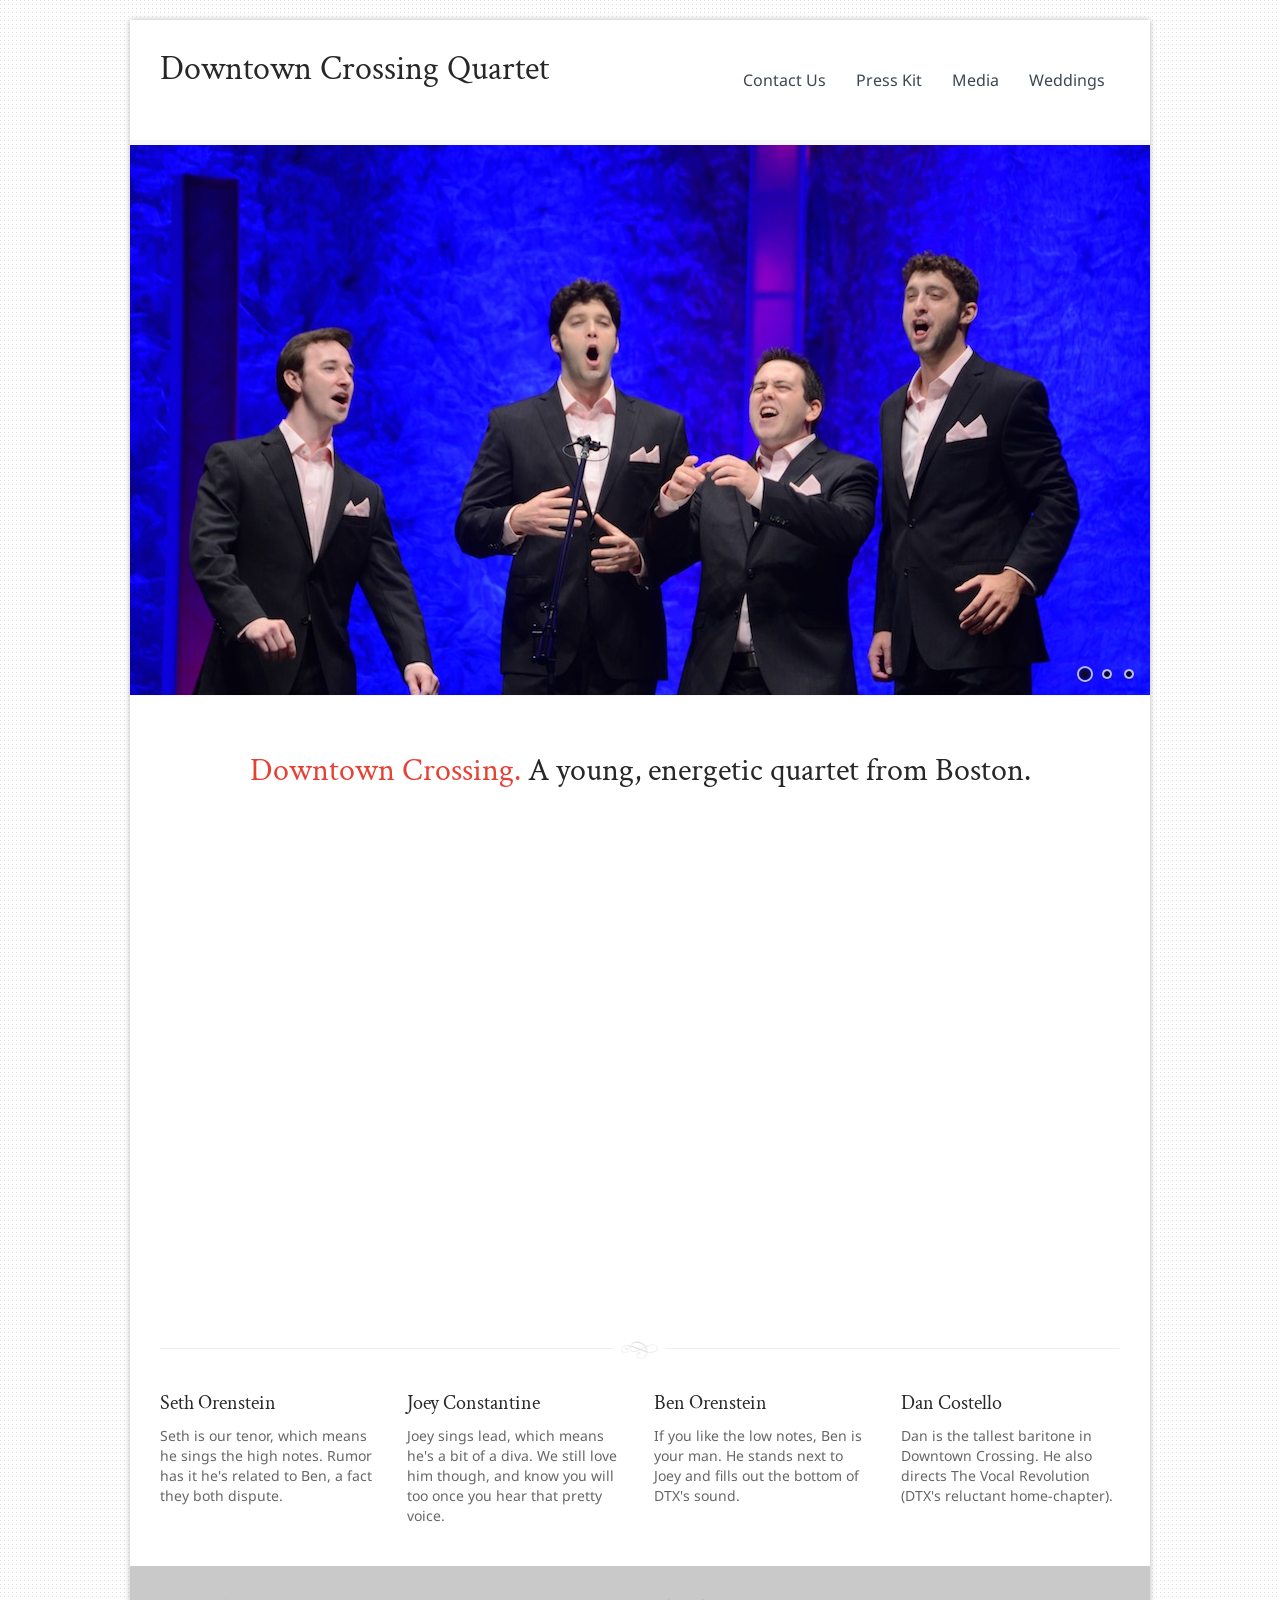
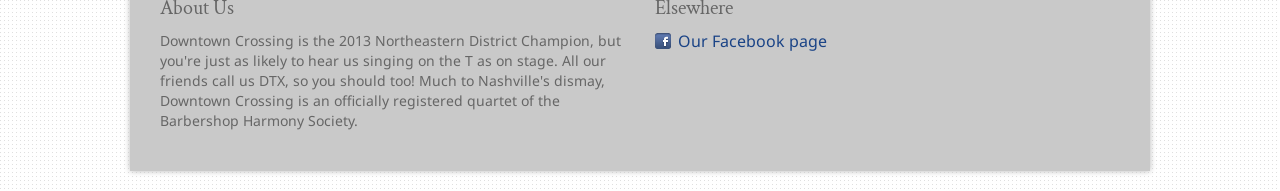
<file: public/index.html>
﻿<!doctype html>
<html lang="en">
  <head>
    <meta charset="utf-8"/>
    <title>Downtown Crossing - A Barbershop Quartet</title>
    <!--CSS FILES STARTS-->
    <link rel="shortcut icon" type="image/gif" href="images/favicon.gif"/>
    <link rel="stylesheet" href="css/prettyPhoto.css" type="text/css" media="screen"/>
    <link rel="stylesheet" href="css/nivo-slider.css" type="text/css" media="screen"/>
    <link rel="stylesheet" id="skins-switcher" href="css/style.css" type="text/css" media="screen"/>

    <!--GOOGLE FONTS-->
    <link href='http://fonts.googleapis.com/css?family=Crimson+Text:regular,regularitalic,600,600italic,bold,bolditalic' rel='stylesheet' type='text/css'/>
    <link href='http://fonts.googleapis.com/css?family=Droid+Sans:regular,bold' rel='stylesheet' type='text/css'/>

    <!--JS FILES STARTS-->
    <script type="text/javascript" src="js/jquery.min.js"></script>
    <script type="text/javascript" src="js/custom.js"></script>
    <script type="text/javascript" src="js/slides/slides.min.jquery.js"></script>
    <script type="text/javascript" src="js/cycle-slider/cycle.js"></script>
    <script type="text/javascript" src="js/nivo-slider/jquery.nivo.slider.js"></script>
    <script type="text/javascript" src="js/prettyPhoto/jquery.prettyPhoto.js"></script>
    <script type="text/javascript" src="js/modernizr/modernizr-2.0.3.js"></script>
    <script type="text/javascript" src="js/easing/jquery.easing.1.3.js"></script>
    <script type="text/javascript" src="js/kwicks/jquery.kwicks-1.5.1.pack.js"></script>
</head>
<body>
  <div id="wrapper">
    <div class="center">
      <div id="container">
        <!--WRAPPER-->
        <div id="header">
          <!-- HEADER  -->
          <!-- LOGO -->
          <a id="logo" title="Homepage" href="index.html"><h1>Downtown Crossing Quartet</h1></a>
          <!--LOGO ENDS  -->

          <div id="main_navigation" class="main-menu ">
            <!--  MAIN  NAVIGATION-->
            <ul>
              <li><a href="mailto: danielcostello1@gmail.com" title="Contact Us">Contact Us</a></li>
              <li><a href="/presskit.html" title="Press Kit">Press Kit</a></li>
              <li><a href="/media.html" title="Media">Media</a></li>
              <li><a href="/barbershop-quartet-for-weddings.html" title="Weddings">Weddings</a></li>
              <!-- <li><a href="/barbershop-quartet-for-weddings.html" title="Press Kit">Weddings</a></li>-->
            </ul>
          </div>
          <!-- MAIN NAVIGATION ENDS-->
        </div>
        <!-- HEADER ENDS-->
        <!-- MAIN CONTAINER -->
        <div id="content">
          <div id="slider3" class="nivoSlider">
            <img src="images/dtx_slideshow/dtx-image1.jpg" width="1020" height="550" alt="" title=""/>
            <img src="images/dtx_slideshow/dtx-image2.jpg" width="1020" height="550" alt="" title=""/>
            <img src="images/dtx_slideshow/dtx-image3.jpg" width="1020" height="550" alt="" title=""/>
          </div>
          <div class="one">
            <!-- COLUMNS CONTAINER STARTS-->
            <div class="intro-pages">
              <!-- INTRO DIV STARTS-->
              <h3><span class="colored">Downtown Crossing.</span> A young, energetic quartet from Boston.</h3>
              <br />
              <br />

              <div class="home-video">
                <iframe width="853" height="480" src="https://www.youtube.com/embed/NHqDXTn9L0Y?ecver=1" frameborder="0" allowfullscreen></iframe>
              </div>
            </div>
            <!-- INTRO ENDS-->
          </div>
          <div class="one">
            <div class="one-fourth">
              <h4>Seth Orenstein</h4>
              <p>Seth is our tenor, which means he sings the high notes. Rumor
              has it he's related to Ben, a fact they both dispute.</p>
            </div>
            <div class="one-fourth">
              <h4>Joey Constantine</h4>
              <p>Joey sings lead, which means he's a bit of a diva. We still
              love him though, and know you will too once you hear that pretty
              voice. </p>
            </div>
            <div class="one-fourth">
              <h4>Ben Orenstein</h4>
              <p>If you like the low notes, Ben is your man. He stands next
              to Joey and fills out the bottom of DTX's sound.</p>
            </div>
            <div class="one-fourth last">
              <h4>Dan Costello</h4>
              <p>Dan is the tallest baritone in Downtown Crossing. He also
              directs The Vocal Revolution (DTX's reluctant home-chapter).</p>
            </div>
          </div>
          <!-- COLUMNS CONTAINER ENDS-->
          ﻿
         <div id="footer-wrapper">
          <div id="footer-container">
              <div id="footer">
                <div class="one">
                  <div class="one-half">
                    <h4>About Us</h4>
                    <p>Downtown Crossing is the 2013 Northeastern District
                    Champion, but you're just as likely to hear us singing on
                    the T as on stage. All our friends call us DTX, so you
                    should too! Much to Nashville's dismay, Downtown Crossing
                    is an officially registered quartet of the Barbershop
                    Harmony Society.</p>
                  </div>
                  <div class="one-fourth">
                  </div>
                  <div class="one-fourth">
                    <h4>Elsewhere</h4>
                    <ul class="social-links">
                      <li><img src="images/icons/facebook.png" width="16" height="16" alt="#"/><a href="http://www.facebook.com/pages/Downtown-Crossing-Quartet/197251830294886">Our Facebook page</a></li>
                    </ul>
                  </div>
                  <div class="one-fourth last">
                  </div>
                </div>
              </div>
            </div>
          </div>
        </div>
      </div>
    </div>
  </div>
</div>
</body>
</html>
</file>
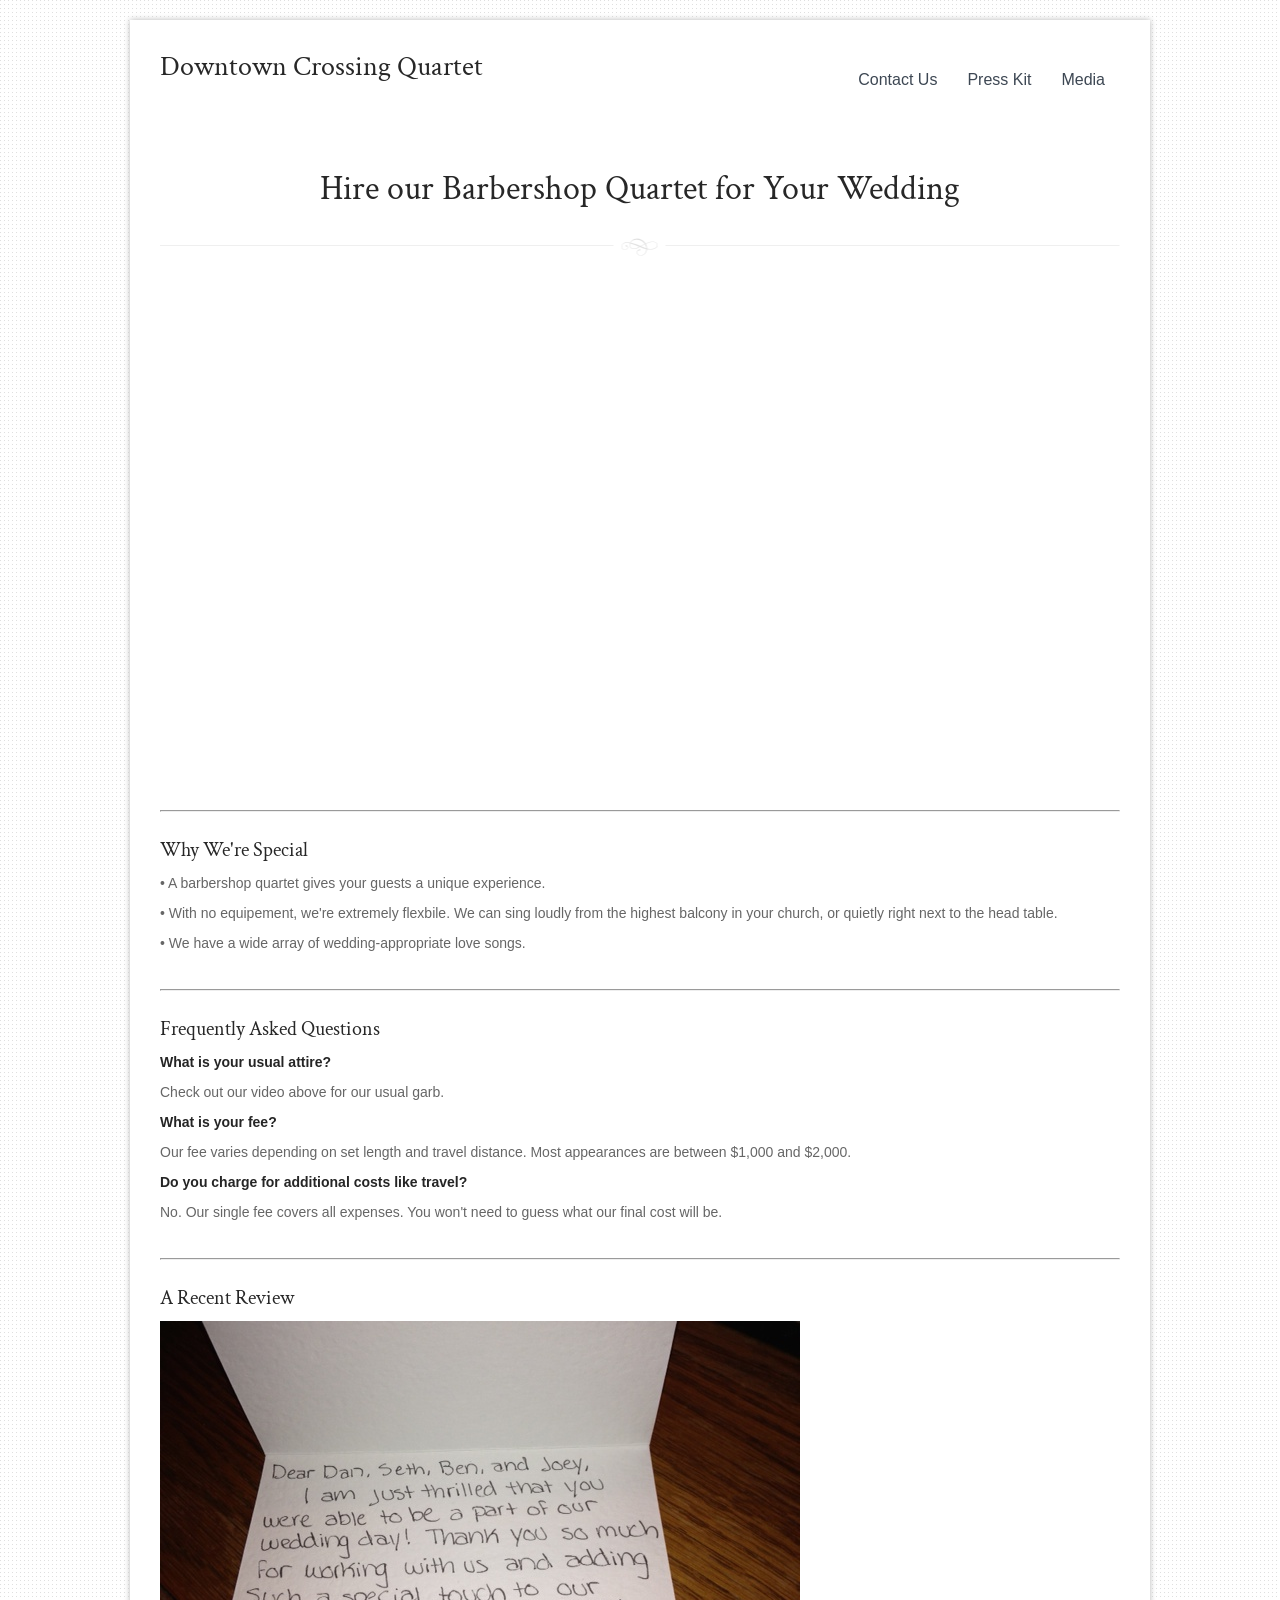
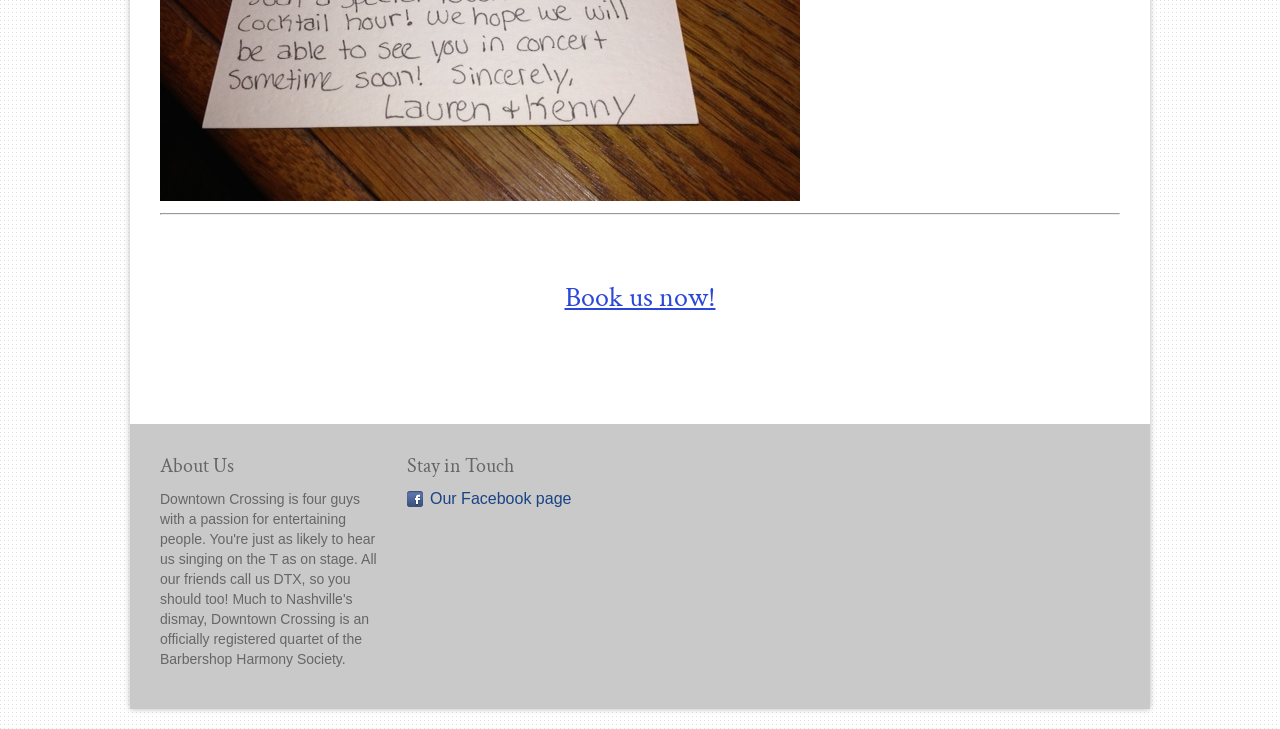
<file: public/barbershop-quartet-for-weddings.html>
﻿<!doctype html>
<html lang="en">
  <head>
    <meta charset="utf-8"/>
    <title>Hire a Barbershop Quartet for Wedddings</title>
    <meta name="keywords" content=""/>
    <link rel="stylesheet" id="skins-switcher" href="css/style.css" type="text/css" media="screen"/>
    <link href='http://fonts.googleapis.com/css?family=Crimson+Text:regular,regularitalic,600,600italic,bold,bolditalic' rel='stylesheet' type='text/css'/>
</head>
<body>
  <div id="wrapper">
    <div class="center">
      <div id="container">
        <div id="header">
          <a id="logo" title="Homepage" href="index.html"><h2>Downtown Crossing Quartet</h2></a>

          <div id="main_navigation" class="main-menu ">
            <ul>
              <li><a href="mailto: danielcostello1@gmail.com" title="Contact Us">Contact Us</a></li>
              <li><a href="/presskit.html" title="Press Kit">Press Kit</a></li>
              <li><a href="/media.html" title="Press Kit">Media</a></li>
            </ul>
          </div>
        </div>
        <div id="content">
          <div class="one">
            <div class="intro-pages">
              <h1>Hire our Barbershop Quartet for Your Wedding</h1> 
            </div>
          </div>
          <div class="one">
            <iframe width="854" height="510" style="margin-left:55px" src="//www.youtube.com/embed/yVwijYWkETw" frameborder="0" allowfullscreen></iframe>

            <br />
            <hr>
            <br />

            <h4>Why We're Special</h4>
            <ul>
            <p>&bull; A barbershop quartet gives your guests a unique experience.</p>
            <p>&bull; With no equipement, we're extremely flexbile. We can sing loudly from the highest balcony in your church, or quietly right next to the head table.</p>
            <p>&bull; We have a wide array of wedding-appropriate love songs.</p>

            <br />
            <hr>
            <br />

            <h4>Frequently Asked Questions</h4>
            <p><strong>What is your usual attire?</strong></p>
            <p>Check out our video above for our usual garb.</p>
            <p><strong>What is your fee?</strong></p>
            <p>Our fee varies depending on set length and travel distance. Most appearances are between $1,000 and $2,000.</p>
            <p><strong>Do you charge for additional costs like travel?</strong></p>
            <p>No. Our single fee covers all expenses. You won't need to guess what our final cost will be.</p> 

            <br />
            <hr>
            <br />

            <h4>A Recent Review</h4>
            <img src="images/wedding-review.jpg" />

            <br />
            <hr>
            <br />
            <br />
            <br />

            <a href="mailto:danielcostello1@gmail.com"><h2 style="text-align: center; color: rgb(43, 71, 218); text-decoration: underline">Book us now!</h2></a>

            <br />
            <br />
            <br />

          </div>
          ﻿
         <div id="footer-wrapper">
          <div id="footer-container">
              <div id="footer">
                <div class="one">
                  <div class="one-fourth">
                    <h4>About Us</h4>
                    <p>Downtown Crossing is four guys with a passion for entertaining people. You're just as likely to hear us singing on the T as on stage. All our friends call us DTX, so you should too! Much to Nashville's dismay, Downtown Crossing is an officially registered quartet of the Barbershop Harmony Society.</p>
                  </div>
                  <div class="one-fourth">
                  </div>
                  <div class="one-fourth">
                    <h4>Stay in Touch</h4>
                    <ul class="social-links">
                      <li><img src="images/icons/facebook.png" width="16" height="16" alt="#"/><a href="http://www.facebook.com/pages/Downtown-Crossing-Quartet/197251830294886">Our Facebook page</a></li>
                    </ul>
                  </div>
                  <div class="one-fourth last">
                    </div>
                  </div>
                </div>
              </div>
            </div>
          </div>
        </div>
      </div>
    </div>
  </div>
</div>
</body>
</html>
</file>
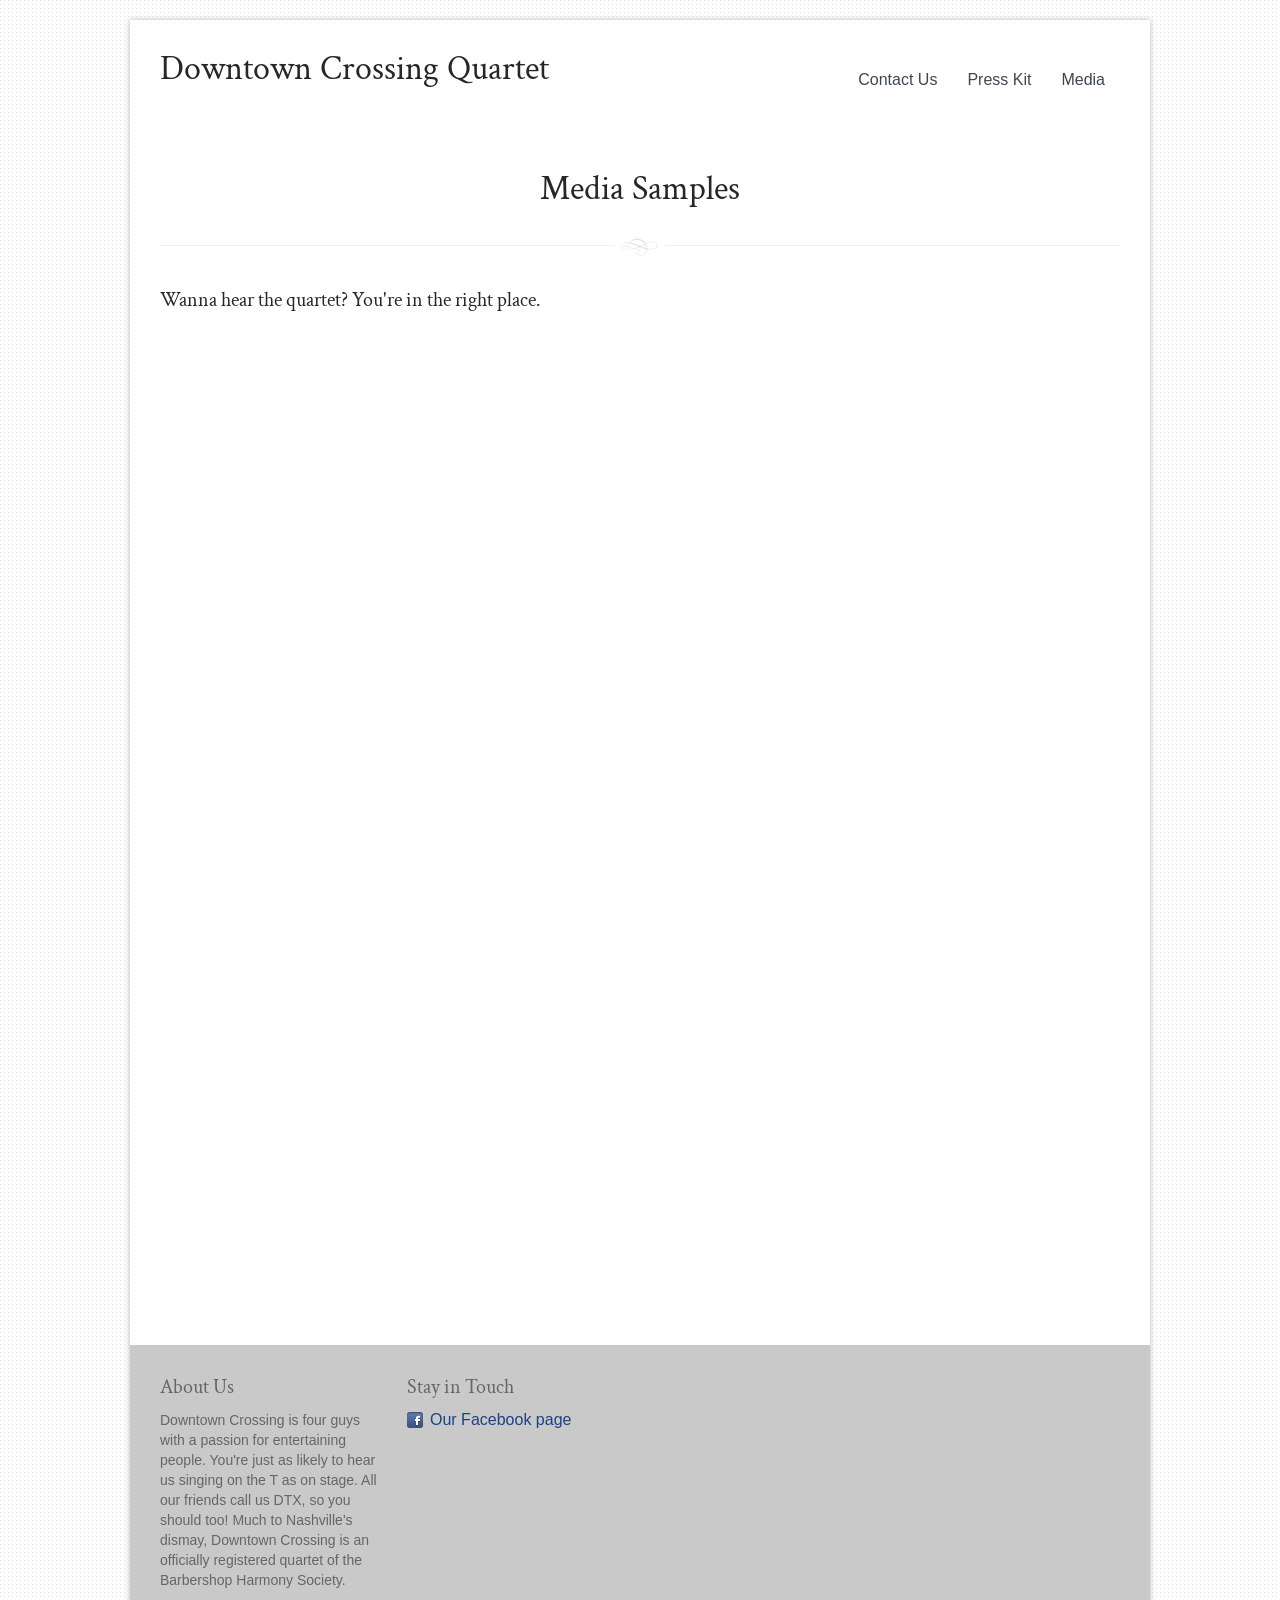
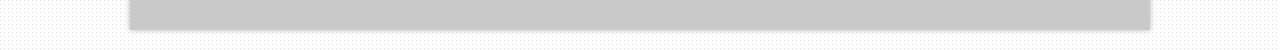
<file: public/media.html>
﻿<!doctype html>
<html lang="en">
  <head>
    <meta charset="utf-8"/>
    <title>Downtown Crossing.</title>
    <meta name="description" content="Clean &amp; Simple Template - Adventure"/>
    <meta name="keywords" content=""/>
    <!--META KEYWORDS-->
    <meta name="author" content="trendyWebstar"/>
    <!--CSS FILES STARTS-->
    <link rel="stylesheet" id="skins-switcher" href="css/style.css" type="text/css" media="screen"/>
    <!--GOOGLE FONTS-->
    <link href='http://fonts.googleapis.com/css?family=Crimson+Text:regular,regularitalic,600,600italic,bold,bolditalic' rel='stylesheet' type='text/css'/>
    <!--GOOGLE FONTS-->
    <!--JS FILES STARTS-->
    <script type="text/javascript" src="js/jquery.min.js"></script>
    <script type="text/javascript" src="js/custom.js"></script>
    <script type="text/javascript" src="js/slides/slides.min.jquery.js"></script>
    <script type="text/javascript" src="js/nivo-slider/jquery.nivo.slider.js"></script>
    <script type="text/javascript" src="js/modernizr/modernizr-2.0.3.js"></script>
    <script type="text/javascript" src="js/easing/jquery.easing.1.3.js"></script>
</head>
<body>
  <div id="wrapper">
    <div class="center">
      <div id="container">
        <div id="header">
          <a id="logo" title="Homepage" href="index.html"><h1>Downtown Crossing Quartet</h1></a>

          <div id="main_navigation" class="main-menu ">
            <ul>
              <li><a href="mailto: danielcostello1@gmail.com" title="Contact Us">Contact Us</a></li>
              <li><a href="/presskit.html" title="Press Kit">Press Kit</a></li>
              <li><a href="/media.html" title="Press Kit">Media</a></li>
            </ul>
          </div>
          <!-- MAIN NAVIGATION ENDS-->
        </div>
        <!-- HEADER ENDS-->
        <!-- MAIN CONTAINER -->
        <div id="content">
          <div class="one">
            <!-- COLUMNS CONTAINER STARTS-->
            <div class="intro-pages">
              <!-- INTRO DIV STARTS-->
              <h1>Media Samples</h1> 
            </div>
            <!-- INTRO ENDS-->
          </div>
          <div class="one">
            <h4>Wanna hear the quartet? You're in the right place.</h4>
            <br />
            <iframe width="853" height="480" src="https://www.youtube.com/embed/NHqDXTn9L0Y?ecver=1" frameborder="0" allowfullscreen></iframe>
            <iframe width="853" height="480" src="//www.youtube.com/embed/yVwijYWkETw" frameborder="0" allowfullscreen></iframe>
          </div>
          <!-- COLUMNS CONTAINER ENDS-->
          ﻿
         <div id="footer-wrapper">
           <!-- FOOTER WRAPPER STARTS-->
          <div id="footer-container">
              <!-- FOOTER CONTAINER STARTS-->
              <div id="footer">
                <!-- FOOTER STARTS-->
                <div class="one">
                  <!-- COLUMN CONTAINER STARTS-->
                  <div class="one-fourth">
                    <!-- COLUMN STARTS-->
                    <h4>About Us</h4>
                    <p>Downtown Crossing is four guys with a passion for entertaining people. You're just as likely to hear us singing on the T as on stage. All our friends call us DTX, so you should too! Much to Nashville's dismay, Downtown Crossing is an officially registered quartet of the Barbershop Harmony Society.</p>
                  </div>
                  <!-- COLUMN ENDS-->
                  <div class="one-fourth">
                    <!-- COLUMN STARTS-->
                  </div>
                  <!-- COLUMN ENDS-->
                  <div class="one-fourth">
                    <!-- COLUMN STARTS-->
                    <h4>Stay in Touch</h4>
                    <ul class="social-links">
                      <!-- SOCIAL LINKS STARTS-->
                      <li><img src="images/icons/facebook.png" width="16" height="16" alt="#"/><a href="http://www.facebook.com/pages/Downtown-Crossing-Quartet/197251830294886">Our Facebook page</a></li>
                    </ul>
                    <!-- SOCIAL LINKS ENDS-->
                  </div>
                  <!-- COLUMN ENDS-->
                  <div class="one-fourth last">
                    <!-- COLUMN STARTS-->
                    </div>
                  </div>
                  <!-- COLUMN ENDS-->
                </div>
                <!-- COLUMN CONTAINER ENDS-->
              </div>
              <!-- FOOTER ENDS-->
            </div>
            <!-- FOOTER CONTAINER ENDS-->
          </div>
        </div>
      </div>
    </div>
  </div>
</div>
</body>
<!--BODY ENDS  -->
</html>
<!--HTML ENDS  -->
</file>
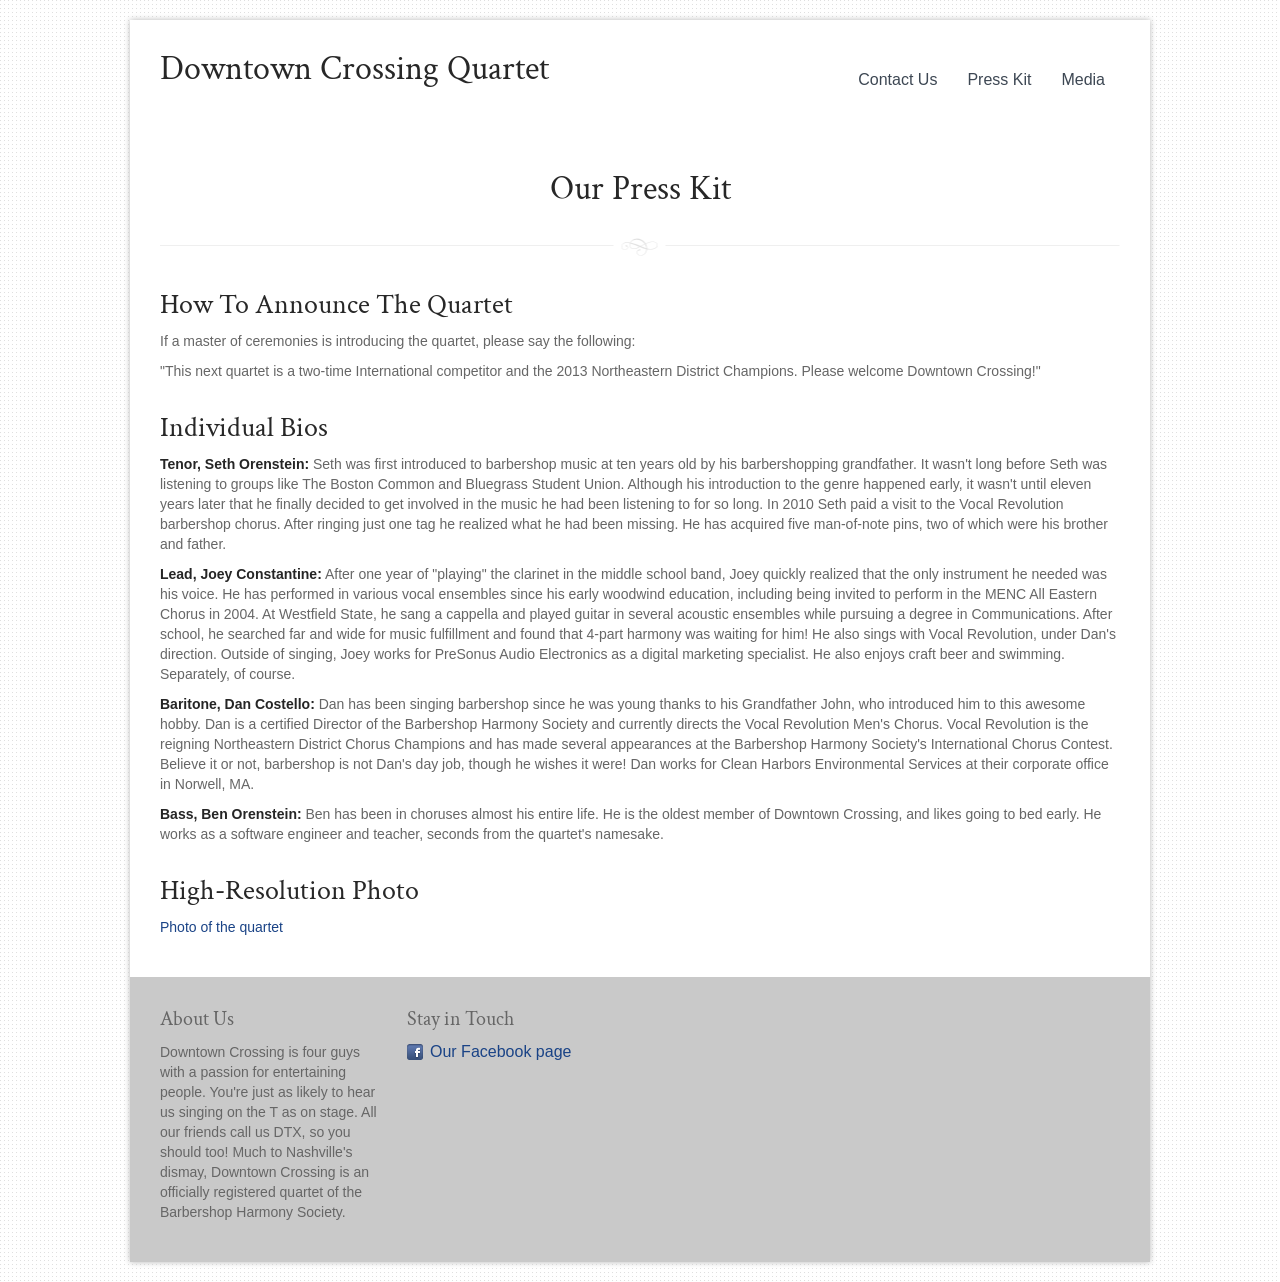
<file: public/presskit.html>
﻿<!doctype html>
<html lang="en">
  <head>
    <meta charset="utf-8"/>
    <title>Downtown Crossing - A Barbershop Quartet</title>
    <meta name="description" content="Clean &amp; Simple Template - Adventure"/>
    <meta name="keywords" content=""/>
    <!--META KEYWORDS-->
    <meta name="author" content="trendyWebstar"/>
    <!--CSS FILES STARTS-->
    <link rel="stylesheet" id="skins-switcher" href="css/style.css" type="text/css" media="screen"/>
    <!--GOOGLE FONTS-->
    <link href='http://fonts.googleapis.com/css?family=Crimson+Text:regular,regularitalic,600,600italic,bold,bolditalic' rel='stylesheet' type='text/css'/>
    <!--GOOGLE FONTS-->
    <!--JS FILES STARTS-->
    <script type="text/javascript" src="js/jquery.min.js"></script>
    <script type="text/javascript" src="js/custom.js"></script>
    <script type="text/javascript" src="js/slides/slides.min.jquery.js"></script>
    <script type="text/javascript" src="js/cycle-slider/cycle.js"></script>
    <script type="text/javascript" src="js/nivo-slider/jquery.nivo.slider.js"></script>
    <script type="text/javascript" src="js/tabify/jquery.tabify.js"></script>
    <script type="text/javascript" src="js/prettyPhoto/jquery.prettyPhoto.js"></script>
    <script type="text/javascript" src="js/twitter/jquery.tweet.js"></script>
    <script type="text/javascript" src="js/scrolltop/scrolltopcontrol.js"></script>
    <script type="text/javascript" src="js/portfolio/filterable.js"></script>
    <script type="text/javascript" src="js/modernizr/modernizr-2.0.3.js"></script>
    <script type="text/javascript" src="js/easing/jquery.easing.1.3.js"></script>
    <script type="text/javascript" src="js/kwicks/jquery.kwicks-1.5.1.pack.js"></script>
    <script type="text/javascript" src="js/swfobject/swfobject.js"></script>
</head>
<body>
  <div id="wrapper">
    <div class="center">
      <div id="container">
        <div id="header">
          <a id="logo" title="Homepage" href="index.html"><h1>Downtown Crossing Quartet</h1></a>

          <div id="main_navigation" class="main-menu ">
            <ul>
              <li><a href="mailto: danielcostello1@gmail.com" title="Contact Us">Contact Us</a></li>
              <li><a href="/presskit.html" title="Press Kit">Press Kit</a></li>
              <li><a href="/media.html" title="Press Kit">Media</a></li>
            </ul>
          </div>
          <!-- MAIN NAVIGATION ENDS-->
        </div>
        <!-- HEADER ENDS-->
        <!-- MAIN CONTAINER -->
        <div id="content">
          <div class="one">
            <!-- COLUMNS CONTAINER STARTS-->
            <div class="intro-pages">
              <!-- INTRO DIV STARTS-->
              <h1>Our Press Kit</h1> 
            </div>
            <!-- INTRO ENDS-->
          </div>
          <div class="one">
              <h2>How To Announce The Quartet</h2>

              <p>If a master of ceremonies is introducing the quartet, please say the following:</p>

              <p>"This next quartet is a two-time International competitor and the 2013 Northeastern District Champions. Please welcome Downtown Crossing!"</p>


              <br />
              <h2>Individual Bios</h2>

                <p><strong>Tenor, Seth Orenstein:</strong> Seth was first introduced to barbershop music at ten years old by his barbershopping grandfather. It wasn't long before Seth was listening to groups like The Boston Common and Bluegrass Student Union. Although his introduction to the genre happened early, it wasn't until eleven years later that he finally decided to get involved in the music he had been listening to for so long. In 2010 Seth paid a visit to the Vocal Revolution barbershop chorus. After ringing just one tag he realized what he had been missing. He has acquired five man-of-note pins, two of which were his brother and father.</p>

                <p><strong>Lead, Joey Constantine:</strong> After one year of "playing" the clarinet in the middle school band, Joey quickly realized that the only instrument he needed was his voice. He has performed in various vocal ensembles since his early woodwind education, including being invited to perform in the MENC All Eastern Chorus in 2004. At Westfield State, he sang a cappella and played guitar in several acoustic ensembles while pursuing a degree in Communications. After school, he searched far and wide for music fulfillment and found that 4-part harmony was waiting for him! He also sings with Vocal Revolution, under Dan's direction. Outside of singing, Joey works for PreSonus Audio Electronics as a digital marketing specialist. He also enjoys craft beer and swimming. Separately, of course.</p>
                
                <p><strong>Baritone, Dan Costello:</strong> Dan has been singing barbershop since he was young thanks to his Grandfather John, who introduced him to this awesome hobby. Dan is a certified Director of the Barbershop Harmony Society and currently directs the Vocal Revolution Men's Chorus. Vocal Revolution is the reigning Northeastern District Chorus Champions and has made several appearances at the Barbershop Harmony Society's International Chorus Contest. Believe it or not, barbershop is not Dan's day job, though he wishes it were! Dan works for Clean Harbors Environmental Services at their corporate office in Norwell, MA.</p>

                <p><strong>Bass, Ben Orenstein:</strong> Ben has been in choruses almost his entire life. He is the oldest member of Downtown Crossing, and likes going to bed early. He works as a software engineer and teacher, seconds from the quartet's namesake.</p>
            <br />

            <h2>High-Resolution Photo</h2>
            <p><a href="images/dtx_press_shot.jpg">Photo of the quartet</a></p>
          </div>
          <!-- COLUMNS CONTAINER ENDS-->
          ﻿
         <div id="footer-wrapper">
           <!-- FOOTER WRAPPER STARTS-->
          <div id="footer-container">
              <!-- FOOTER CONTAINER STARTS-->
              <div id="footer">
                <!-- FOOTER STARTS-->
                <div class="one">
                  <!-- COLUMN CONTAINER STARTS-->
                  <div class="one-fourth">
                    <!-- COLUMN STARTS-->
                    <h4>About Us</h4>
                    <p>Downtown Crossing is four guys with a passion for entertaining people. You're just as likely to hear us singing on the T as on stage. All our friends call us DTX, so you should too! Much to Nashville's dismay, Downtown Crossing is an officially registered quartet of the Barbershop Harmony Society.</p>
                  </div>
                  <!-- COLUMN ENDS-->
                  <div class="one-fourth">
                  </div>
                  <!-- COLUMN ENDS-->
                  <div class="one-fourth">
                    <!-- COLUMN STARTS-->
                    <h4>Stay in Touch</h4>
                    <ul class="social-links">
                      <!-- SOCIAL LINKS STARTS-->
                      <li><img src="images/icons/facebook.png" width="16" height="16" alt="#"/><a href="http://www.facebook.com/pages/Downtown-Crossing-Quartet/197251830294886">Our Facebook page</a></li>
                    </ul>
                    <!-- SOCIAL LINKS ENDS-->
                  </div>
                  <!-- COLUMN ENDS-->
                  <div class="one-fourth last">
                    <!-- COLUMN STARTS-->
                    </div>
                  </div>
                  <!-- COLUMN ENDS-->
                </div>
                <!-- COLUMN CONTAINER ENDS-->
              </div>
              <!-- FOOTER ENDS-->
            </div>
            <!-- FOOTER CONTAINER ENDS-->
          </div>
        </div>
      </div>
    </div>
  </div>
</div>
</body>
<!--BODY ENDS  -->
</html>
<!--HTML ENDS  -->
</file>
<file: public/css/prettyPhoto.css>
div.pp_default .pp_top,div.pp_default .pp_top .pp_middle,div.pp_default .pp_top .pp_left,div.pp_default .pp_top .pp_right,div.pp_default .pp_bottom,div.pp_default .pp_bottom .pp_left,div.pp_default .pp_bottom .pp_middle,div.pp_default .pp_bottom .pp_right{height:13px}
div.pp_default .pp_top .pp_left{background:url(../images/prettyPhoto/default/sprite.png) -78px -93px no-repeat}
div.pp_default .pp_top .pp_middle{background:url(../images/prettyPhoto/default/sprite_x.png) top left repeat-x}
div.pp_default .pp_top .pp_right{background:url(../images/prettyPhoto/default/sprite.png) -112px -93px no-repeat}
div.pp_default .pp_content .ppt{color:#f8f8f8}
div.pp_default .pp_content_container .pp_left{background:url(../images/prettyPhoto/default/sprite_y.png) -7px 0 repeat-y;padding-left:13px}
div.pp_default .pp_content_container .pp_right{background:url(../images/prettyPhoto/default/sprite_y.png) top right repeat-y;padding-right:13px}
div.pp_default .pp_next:hover{background:url(../images/prettyPhoto/default/sprite_next.png) center right no-repeat;cursor:pointer}
div.pp_default .pp_previous:hover{background:url(../images/prettyPhoto/default/sprite_prev.png) center left no-repeat;cursor:pointer}
div.pp_default .pp_expand{background:url(../images/prettyPhoto/default/sprite.png) 0 -29px no-repeat;cursor:pointer;width:28px;height:28px}
div.pp_default .pp_expand:hover{background:url(../images/prettyPhoto/default/sprite.png) 0 -56px no-repeat;cursor:pointer}
div.pp_default .pp_contract{background:url(../images/prettyPhoto/default/sprite.png) 0 -84px no-repeat;cursor:pointer;width:28px;height:28px}
div.pp_default .pp_contract:hover{background:url(../images/prettyPhoto/default/sprite.png) 0 -113px no-repeat;cursor:pointer}
div.pp_default .pp_close{width:30px;height:30px;background:url(../images/prettyPhoto/default/sprite.png) 2px 1px no-repeat;cursor:pointer}
div.pp_default .pp_gallery ul li a{background:url(../images/prettyPhoto/default/default_thumb.png) center center #f8f8f8;border:1px solid #aaa}
div.pp_default .pp_gallery a.pp_arrow_previous,div.pp_default .pp_gallery a.pp_arrow_next{position:static;left:auto}
div.pp_default .pp_nav .pp_play,div.pp_default .pp_nav .pp_pause{background:url(../images/prettyPhoto/default/sprite.png) -51px 1px no-repeat;height:30px;width:30px}
div.pp_default .pp_nav .pp_pause{background-position:-51px -29px}
div.pp_default a.pp_arrow_previous,div.pp_default a.pp_arrow_next{background:url(../images/prettyPhoto/default/sprite.png) -31px -3px no-repeat;height:20px;width:20px;margin:4px 0 0}
div.pp_default a.pp_arrow_next{left:52px;background-position:-82px -3px}
div.pp_default .pp_content_container .pp_details{margin-top:5px}
div.pp_default .pp_nav{clear:none;height:30px;width:105px;position:relative}
div.pp_default .pp_nav .currentTextHolder{font-family:Georgia;font-style:italic;font-color:#999;font-size:11px;left:75px;line-height:25px;position:absolute;top:2px;margin:0;padding:0 0 0 10px}
div.pp_default .pp_close:hover,div.pp_default .pp_nav .pp_play:hover,div.pp_default .pp_nav .pp_pause:hover,div.pp_default .pp_arrow_next:hover,div.pp_default .pp_arrow_previous:hover{opacity:0.7}
div.pp_default .pp_description{font-size:11px;font-weight:700;line-height:14px;margin:5px 50px 5px 0}
div.pp_default .pp_bottom .pp_left{background:url(../images/prettyPhoto/default/sprite.png) -78px -127px no-repeat}
div.pp_default .pp_bottom .pp_middle{background:url(../images/prettyPhoto/default/sprite_x.png) bottom left repeat-x}
div.pp_default .pp_bottom .pp_right{background:url(../images/prettyPhoto/default/sprite.png) -112px -127px no-repeat}
div.pp_default .pp_loaderIcon{background:url(../images/prettyPhoto/default/loader.gif) center center no-repeat}
div.light_rounded .pp_top .pp_left{background:url(../images/prettyPhoto/light_rounded/sprite.png) -88px -53px no-repeat}
div.light_rounded .pp_top .pp_right{background:url(../images/prettyPhoto/light_rounded/sprite.png) -110px -53px no-repeat}
div.light_rounded .pp_next:hover{background:url(../images/prettyPhoto/light_rounded/btnNext.png) center right no-repeat;cursor:pointer}
div.light_rounded .pp_previous:hover{background:url(../images/prettyPhoto/light_rounded/btnPrevious.png) center left no-repeat;cursor:pointer}
div.light_rounded .pp_expand{background:url(../images/prettyPhoto/light_rounded/sprite.png) -31px -26px no-repeat;cursor:pointer}
div.light_rounded .pp_expand:hover{background:url(../images/prettyPhoto/light_rounded/sprite.png) -31px -47px no-repeat;cursor:pointer}
div.light_rounded .pp_contract{background:url(../images/prettyPhoto/light_rounded/sprite.png) 0 -26px no-repeat;cursor:pointer}
div.light_rounded .pp_contract:hover{background:url(../images/prettyPhoto/light_rounded/sprite.png) 0 -47px no-repeat;cursor:pointer}
div.light_rounded .pp_close{width:75px;height:22px;background:url(../images/prettyPhoto/light_rounded/sprite.png) -1px -1px no-repeat;cursor:pointer}
div.light_rounded .pp_nav .pp_play{background:url(../images/prettyPhoto/light_rounded/sprite.png) -1px -100px no-repeat;height:15px;width:14px}
div.light_rounded .pp_nav .pp_pause{background:url(../images/prettyPhoto/light_rounded/sprite.png) -24px -100px no-repeat;height:15px;width:14px}
div.light_rounded .pp_arrow_previous{background:url(../images/prettyPhoto/light_rounded/sprite.png) 0 -71px no-repeat}
div.light_rounded .pp_arrow_next{background:url(../images/prettyPhoto/light_rounded/sprite.png) -22px -71px no-repeat}
div.light_rounded .pp_bottom .pp_left{background:url(../images/prettyPhoto/light_rounded/sprite.png) -88px -80px no-repeat}
div.light_rounded .pp_bottom .pp_right{background:url(../images/prettyPhoto/light_rounded/sprite.png) -110px -80px no-repeat}
div.dark_rounded .pp_top .pp_left{background:url(../images/prettyPhoto/dark_rounded/sprite.png) -88px -53px no-repeat}
div.dark_rounded .pp_top .pp_right{background:url(../images/prettyPhoto/dark_rounded/sprite.png) -110px -53px no-repeat}
div.dark_rounded .pp_content_container .pp_left{background:url(../images/prettyPhoto/dark_rounded/contentPattern.png) top left repeat-y}
div.dark_rounded .pp_content_container .pp_right{background:url(../images/prettyPhoto/dark_rounded/contentPattern.png) top right repeat-y}
div.dark_rounded .pp_next:hover{background:url(../images/prettyPhoto/dark_rounded/btnNext.png) center right no-repeat;cursor:pointer}
div.dark_rounded .pp_previous:hover{background:url(../images/prettyPhoto/dark_rounded/btnPrevious.png) center left no-repeat;cursor:pointer}
div.dark_rounded .pp_expand{background:url(../images/prettyPhoto/dark_rounded/sprite.png) -31px -26px no-repeat;cursor:pointer}
div.dark_rounded .pp_expand:hover{background:url(../images/prettyPhoto/dark_rounded/sprite.png) -31px -47px no-repeat;cursor:pointer}
div.dark_rounded .pp_contract{background:url(../images/prettyPhoto/dark_rounded/sprite.png) 0 -26px no-repeat;cursor:pointer}
div.dark_rounded .pp_contract:hover{background:url(../images/prettyPhoto/dark_rounded/sprite.png) 0 -47px no-repeat;cursor:pointer}
div.dark_rounded .pp_close{width:75px;height:22px;background:url(../images/prettyPhoto/dark_rounded/sprite.png) -1px -1px no-repeat;cursor:pointer}
div.dark_rounded .pp_description{margin-right:85px;color:#fff}
div.dark_rounded .pp_nav .pp_play{background:url(../images/prettyPhoto/dark_rounded/sprite.png) -1px -100px no-repeat;height:15px;width:14px}
div.dark_rounded .pp_nav .pp_pause{background:url(../images/prettyPhoto/dark_rounded/sprite.png) -24px -100px no-repeat;height:15px;width:14px}
div.dark_rounded .pp_arrow_previous{background:url(../images/prettyPhoto/dark_rounded/sprite.png) 0 -71px no-repeat}
div.dark_rounded .pp_arrow_next{background:url(../images/prettyPhoto/dark_rounded/sprite.png) -22px -71px no-repeat}
div.dark_rounded .pp_bottom .pp_left{background:url(../images/prettyPhoto/dark_rounded/sprite.png) -88px -80px no-repeat}
div.dark_rounded .pp_bottom .pp_right{background:url(../images/prettyPhoto/dark_rounded/sprite.png) -110px -80px no-repeat}
div.dark_rounded .pp_loaderIcon{background:url(../images/prettyPhoto/dark_rounded/loader.gif) center center no-repeat}
div.dark_square .pp_left,div.dark_square .pp_middle,div.dark_square .pp_right,div.dark_square .pp_content{background:#000}
div.dark_square .pp_description{color:#fff;margin:0 85px 0 0}
div.dark_square .pp_loaderIcon{background:url(../images/prettyPhoto/dark_square/loader.gif) center center no-repeat}
div.dark_square .pp_expand{background:url(../images/prettyPhoto/dark_square/sprite.png) -31px -26px no-repeat;cursor:pointer}
div.dark_square .pp_expand:hover{background:url(../images/prettyPhoto/dark_square/sprite.png) -31px -47px no-repeat;cursor:pointer}
div.dark_square .pp_contract{background:url(../images/prettyPhoto/dark_square/sprite.png) 0 -26px no-repeat;cursor:pointer}
div.dark_square .pp_contract:hover{background:url(../images/prettyPhoto/dark_square/sprite.png) 0 -47px no-repeat;cursor:pointer}
div.dark_square .pp_close{width:75px;height:22px;background:url(../images/prettyPhoto/dark_square/sprite.png) -1px -1px no-repeat;cursor:pointer}
div.dark_square .pp_nav{clear:none}
div.dark_square .pp_nav .pp_play{background:url(../images/prettyPhoto/dark_square/sprite.png) -1px -100px no-repeat;height:15px;width:14px}
div.dark_square .pp_nav .pp_pause{background:url(../images/prettyPhoto/dark_square/sprite.png) -24px -100px no-repeat;height:15px;width:14px}
div.dark_square .pp_arrow_previous{background:url(../images/prettyPhoto/dark_square/sprite.png) 0 -71px no-repeat}
div.dark_square .pp_arrow_next{background:url(../images/prettyPhoto/dark_square/sprite.png) -22px -71px no-repeat}
div.dark_square .pp_next:hover{background:url(../images/prettyPhoto/dark_square/btnNext.png) center right no-repeat;cursor:pointer}
div.dark_square .pp_previous:hover{background:url(../images/prettyPhoto/dark_square/btnPrevious.png) center left no-repeat;cursor:pointer}
div.light_square .pp_expand{background:url(../images/prettyPhoto/light_square/sprite.png) -31px -26px no-repeat;cursor:pointer}
div.light_square .pp_expand:hover{background:url(../images/prettyPhoto/light_square/sprite.png) -31px -47px no-repeat;cursor:pointer}
div.light_square .pp_contract{background:url(../images/prettyPhoto/light_square/sprite.png) 0 -26px no-repeat;cursor:pointer}
div.light_square .pp_contract:hover{background:url(../images/prettyPhoto/light_square/sprite.png) 0 -47px no-repeat;cursor:pointer}
div.light_square .pp_close{width:75px;height:22px;background:url(../images/prettyPhoto/light_square/sprite.png) -1px -1px no-repeat;cursor:pointer}
div.light_square .pp_nav .pp_play{background:url(../images/prettyPhoto/light_square/sprite.png) -1px -100px no-repeat;height:15px;width:14px}
div.light_square .pp_nav .pp_pause{background:url(../images/prettyPhoto/light_square/sprite.png) -24px -100px no-repeat;height:15px;width:14px}
div.light_square .pp_arrow_previous{background:url(../images/prettyPhoto/light_square/sprite.png) 0 -71px no-repeat}
div.light_square .pp_arrow_next{background:url(../images/prettyPhoto/light_square/sprite.png) -22px -71px no-repeat}
div.light_square .pp_next:hover{background:url(../images/prettyPhoto/light_square/btnNext.png) center right no-repeat;cursor:pointer}
div.light_square .pp_previous:hover{background:url(../images/prettyPhoto/light_square/btnPrevious.png) center left no-repeat;cursor:pointer}
div.facebook .pp_top .pp_left{background:url(../images/prettyPhoto/facebook/sprite.png) -88px -53px no-repeat}
div.facebook .pp_top .pp_middle{background:url(../images/prettyPhoto/facebook/contentPatternTop.png) top left repeat-x}
div.facebook .pp_top .pp_right{background:url(../images/prettyPhoto/facebook/sprite.png) -110px -53px no-repeat}
div.facebook .pp_content_container .pp_left{background:url(../images/prettyPhoto/facebook/contentPatternLeft.png) top left repeat-y}
div.facebook .pp_content_container .pp_right{background:url(../images/prettyPhoto/facebook/contentPatternRight.png) top right repeat-y}
div.facebook .pp_expand{background:url(../images/prettyPhoto/facebook/sprite.png) -31px -26px no-repeat;cursor:pointer}
div.facebook .pp_expand:hover{background:url(../images/prettyPhoto/facebook/sprite.png) -31px -47px no-repeat;cursor:pointer}
div.facebook .pp_contract{background:url(../images/prettyPhoto/facebook/sprite.png) 0 -26px no-repeat;cursor:pointer}
div.facebook .pp_contract:hover{background:url(../images/prettyPhoto/facebook/sprite.png) 0 -47px no-repeat;cursor:pointer}
div.facebook .pp_close{width:22px;height:22px;background:url(../images/prettyPhoto/facebook/sprite.png) -1px -1px no-repeat;cursor:pointer}
div.facebook .pp_description{margin:0 37px 0 0}
div.facebook .pp_loaderIcon{background:url(../images/prettyPhoto/facebook/loader.gif) center center no-repeat}
div.facebook .pp_arrow_previous{background:url(../images/prettyPhoto/facebook/sprite.png) 0 -71px no-repeat;height:22px;margin-top:0;width:22px}
div.facebook .pp_arrow_previous.disabled{background-position:0 -96px;cursor:default}
div.facebook .pp_arrow_next{background:url(../images/prettyPhoto/facebook/sprite.png) -32px -71px no-repeat;height:22px;margin-top:0;width:22px}
div.facebook .pp_arrow_next.disabled{background-position:-32px -96px;cursor:default}
div.facebook .pp_nav{margin-top:0}
div.facebook .pp_nav p{font-size:15px;padding:0 3px 0 4px}
div.facebook .pp_nav .pp_play{background:url(../images/prettyPhoto/facebook/sprite.png) -1px -123px no-repeat;height:22px;width:22px}
div.facebook .pp_nav .pp_pause{background:url(../images/prettyPhoto/facebook/sprite.png) -32px -123px no-repeat;height:22px;width:22px}
div.facebook .pp_next:hover{background:url(../images/prettyPhoto/facebook/btnNext.png) center right no-repeat;cursor:pointer}
div.facebook .pp_previous:hover{background:url(../images/prettyPhoto/facebook/btnPrevious.png) center left no-repeat;cursor:pointer}
div.facebook .pp_bottom .pp_left{background:url(../images/prettyPhoto/facebook/sprite.png) -88px -80px no-repeat}
div.facebook .pp_bottom .pp_middle{background:url(../images/prettyPhoto/facebook/contentPatternBottom.png) top left repeat-x}
div.facebook .pp_bottom .pp_right{background:url(../images/prettyPhoto/facebook/sprite.png) -110px -80px no-repeat}
div.pp_pic_holder a:focus{outline:none}
div.pp_overlay{background:#000;display:none;left:0;position:absolute;top:0;width:100%;z-index:9500}
div.pp_pic_holder{display:none;position:absolute;width:100px;z-index:10000}
.pp_content{height:40px;min-width:40px}
* html .pp_content{width:40px}
.pp_content_container{position:relative;text-align:left;width:100%}
.pp_content_container .pp_left{padding-left:20px}
.pp_content_container .pp_right{padding-right:20px}
.pp_content_container .pp_details{float:left;margin:10px 0 2px}
.pp_description{display:none;margin:0 0 5px}
.pp_nav{clear:right;float:left;margin:3px 10px 0 0}
.pp_nav p{float:left;margin:2px 4px}
.pp_nav .pp_play,.pp_nav .pp_pause{float:left;margin-right:4px;text-indent:-10000px}
a.pp_arrow_previous,a.pp_arrow_next{display:block;float:left;height:15px;margin-top:3px;overflow:hidden;text-indent:-10000px;width:14px}
.pp_hoverContainer{position:absolute;top:0;width:100%;z-index:2000}
.pp_gallery{display:none;left:50%;margin-top:-50px;position:absolute;z-index:10000}
.pp_gallery div{float:left;overflow:hidden}
.pp_gallery ul{float:left;height:35px;position:relative;white-space:nowrap;margin:0 0 0 5px;padding:0}
.pp_gallery ul a{border:1px rgba(0,0,0,0.5) solid;display:block;float:left;height:33px;overflow:hidden}
.pp_gallery ul a img{border:0}
.pp_gallery li{display:block;float:left;margin:0 5px 0 0;padding:0}
.pp_gallery li.default a{background:url(../images/prettyPhoto/facebook/default_thumbnail.gif) 0 0 no-repeat;display:block;height:33px;width:50px}
.pp_gallery .pp_arrow_previous,.pp_gallery .pp_arrow_next{margin-top:7px!important}
a.pp_next{background:url(../images/prettyPhoto/light_rounded/btnNext.png) 10000px 10000px no-repeat;display:block;float:right;height:100%;text-indent:-10000px;width:49%}
a.pp_previous{background:url(../images/prettyPhoto/light_rounded/btnNext.png) 10000px 10000px no-repeat;display:block;float:left;height:100%;text-indent:-10000px;width:49%}
a.pp_expand,a.pp_contract{cursor:pointer;display:none;height:20px;position:absolute;right:30px;text-indent:-10000px;top:10px;width:20px;z-index:20000}
a.pp_close{position:absolute;right:0;top:0;display:block;line-height:22px;text-indent:-10000px}
.pp_loaderIcon{display:block;height:24px;left:50%;position:absolute;top:50%;width:24px;margin:-12px 0 0 -12px}
#pp_full_res{line-height:1!important}
#pp_full_res .pp_inline{text-align:left}
#pp_full_res .pp_inline p{margin:0 0 15px}
div.ppt{color:#fff;display:none;font-size:17px;z-index:9999;margin:0 0 5px 15px}
div.pp_default .pp_content,div.light_rounded .pp_content{background-color:#fff}
div.pp_default #pp_full_res .pp_inline,div.light_rounded .pp_content .ppt,div.light_rounded #pp_full_res .pp_inline,div.light_square .pp_content .ppt,div.light_square #pp_full_res .pp_inline,div.facebook .pp_content .ppt,div.facebook #pp_full_res .pp_inline{color:#000}
div.pp_default .pp_gallery ul li a:hover,div.pp_default .pp_gallery ul li.selected a,.pp_gallery ul a:hover,.pp_gallery li.selected a{border-color:#fff}
div.pp_default .pp_details,div.light_rounded .pp_details,div.dark_rounded .pp_details,div.dark_square .pp_details,div.light_square .pp_details,div.facebook .pp_details{position:relative}
div.light_rounded .pp_top .pp_middle,div.light_rounded .pp_content_container .pp_left,div.light_rounded .pp_content_container .pp_right,div.light_rounded .pp_bottom .pp_middle,div.light_square .pp_left,div.light_square .pp_middle,div.light_square .pp_right,div.light_square .pp_content,div.facebook .pp_content{background:#fff}
div.light_rounded .pp_description,div.light_square .pp_description{margin-right:85px}
div.light_rounded .pp_gallery a.pp_arrow_previous,div.light_rounded .pp_gallery a.pp_arrow_next,div.dark_rounded .pp_gallery a.pp_arrow_previous,div.dark_rounded .pp_gallery a.pp_arrow_next,div.dark_square .pp_gallery a.pp_arrow_previous,div.dark_square .pp_gallery a.pp_arrow_next,div.light_square .pp_gallery a.pp_arrow_previous,div.light_square .pp_gallery a.pp_arrow_next{margin-top:12px!important}
div.light_rounded .pp_arrow_previous.disabled,div.dark_rounded .pp_arrow_previous.disabled,div.dark_square .pp_arrow_previous.disabled,div.light_square .pp_arrow_previous.disabled{background-position:0 -87px;cursor:default}
div.light_rounded .pp_arrow_next.disabled,div.dark_rounded .pp_arrow_next.disabled,div.dark_square .pp_arrow_next.disabled,div.light_square .pp_arrow_next.disabled{background-position:-22px -87px;cursor:default}
div.light_rounded .pp_loaderIcon,div.light_square .pp_loaderIcon{background:url(../images/prettyPhoto/light_rounded/loader.gif) center center no-repeat}
div.dark_rounded .pp_top .pp_middle,div.dark_rounded .pp_content,div.dark_rounded .pp_bottom .pp_middle{background:url(../images/prettyPhoto/dark_rounded/contentPattern.png) top left repeat}
div.dark_rounded .currentTextHolder,div.dark_square .currentTextHolder{color:#c4c4c4}
div.dark_rounded #pp_full_res .pp_inline,div.dark_square #pp_full_res .pp_inline{color:#fff}
.pp_top,.pp_bottom{height:20px;position:relative}
* html .pp_top,* html .pp_bottom{padding:0 20px}
.pp_top .pp_left,.pp_bottom .pp_left{height:20px;left:0;position:absolute;width:20px}
.pp_top .pp_middle,.pp_bottom .pp_middle{height:20px;left:20px;position:absolute;right:20px}
* html .pp_top .pp_middle,* html .pp_bottom .pp_middle{left:0;position:static}
.pp_top .pp_right,.pp_bottom .pp_right{height:20px;left:auto;position:absolute;right:0;top:0;width:20px}
.pp_fade,.pp_gallery li.default a img{display:none}
</file>
<file: public/css/style.css>
﻿/*
Adventure - Main CSS
Copyrights- trendywebstar.com
made by: trendyWebStar
June - 2011

/*
	01-RESET CSS
	02-BODY, HEADINGS & TABLES
	03-FORMS
	04-BASIC STYLES
	05-GRID
	06-NAVIGATION
	07-SLIDERS
	08-FOOTER
	10-BUTTONS
	11-PRICING BOXES &  TABLES
	12-GRID HOMEPAGE
	13-SIMPLE UL STYLE , TAGS, TABS
	
/*-------------------------------------------------------*/
/*---------------01 - RESET CSS---------------*/
/*-------------------------------------------------------*/
html, body, div, span, applet, object, iframe,
h1, h2, h3, h4, h5, h6, p, blockquote, pre,
a, abbr, acronym, address, big, cite, code,
del, dfn, em, img, ins, kbd, q, s, samp,
small, strike, strong, sub, sup, tt, var,
b, u, i, center,
dl, dt, dd, ol, ul, li,
fieldset, form, label, legend,
table, caption, tbody, tfoot, thead, tr, th, td,
article, aside, canvas, details, embed, 
figure, figcaption, footer, header, hgroup, 
menu, nav, output, ruby, section, summary,
time, mark, audio, video {
	margin: 0;
	padding: 0;
	border: 0;
	font-size: 100%;
	font: inherit;
	vertical-align: baseline;
}
/* HTML5 display-role reset for older browsers */
article, aside, details, figcaption, figure, 
footer, header, hgroup, menu, nav, section {
	display: block;
}
body {
	line-height: 1;
}
ol, ul {
	list-style: none;
}
blockquote, q {
	quotes: none;
}
blockquote:before, blockquote:after,
q:before, q:after {
	content: '';
	content: none;
}
table {
	border-collapse: collapse;
	border-spacing: 0;
}
/*-------------------------------------------------------*/
/*---------------02 - BODY & HEADINGS ---------------*/
/*-------------------------------------------------------*/
body {
	background-color:#FFF;	
	background-image:url(../images/body-bg-3.png);
	background-repeat:repeat;
	font: 12px/20px  'Droid Sans', arial, serif;
	line-height:20px;
	color: #666;
	/* Prevents Mobile Safari from bumping up font sizes in landscape */
	-webkit-text-size-adjust: 100%; 
	-webkit-tap-highlight-color: rgb(255,255,0);
}
::selection {
	background:#f26c4f;
	/* Safari */
	color:#fdfdfa;
}
::-moz-selection {
	background:#f26c4f;
	/* Firefox */
	color:#fdfdfa;
}
img::selection 		{background: transparent;}
img::-moz-selection {background: transparent;}
/*-------------------------------------------------------*/
/* ------------------HEADINGS------------------*/ 
/*-------------------------------------------------------*/
h1,h2,h3,h4,h5,h6 {
	font-family:'Crimson Text',arial,serif;
	font-weight:normal;
	font-variant:normal;
	white-space:normal;
	color:#272727;
	margin-bottom:10px;
}
p  {
        font-size:14px;
}
h1 {
	font-size:34px;
	line-height:38px;
}
h2 {
	font-size:28px;
	line-height:33px;
}
h3 {
	font-size:24px;
	line-height:29px;
}
h4 {
	font-size:20px;
	line-height:25px;
}
h5 {
	font-size:16px;
	line-height:21px;
}
h6 {
	font-size:14px;
	line-height:17px;
}
h1 a,h2 a,h3 a,h4 a,h5 a,h6 a {
	/*color:#272727;*/
	font-family:'Crimson Text',arial,serif;
	font-size:100%;
}
h1 a:hover,h2 a:hover,h3 a:hover,h4 a:hover,h5 a:hover,h6 a:hover {
	color:#e64135;
	font-family:'Crimson Text',arial,serif;
	font-size:100%;
	text-decoration: none;
}
/*-------------------------------------------------------*/
/*------------------TABLE STYLES------------------*/
/*-------------------------------------------------------*/

table {
	border-collapse:separate;
	border-spacing:0;
	border-top-width:5px;
	margin-bottom:10px;
	border:1px solid #efefef;

}
th {
	padding:10px 15px;
	text-transform:uppercase;
	font-weight:bold;
	background:#99cccc;
	color:#FFF;
}
td {
	padding:10px 15px;
	border-top: 1px solid #efefef
}
tbody.colorfull td:hover {background:#ebebeb;cursor:pointer;}
/*------------------TABLE STYLES ENDS------------------*/
/*-------------------------------------------------------*/

/*-------------------------------------------------------*/
/*-------------------------------------------------------*/
/* ------------------04 - BASIC STYLE
/*-------------------------------------------------------*/
/*--------Copyrighty by trendyWebStar----------*/
/*------------------------------------------------------------*/
/*-----------------MAIN STYLES-------------------*/
/*------------------------------------------------------------*/
#wrapper {
	position: absolute;
	left: 0px;
	top: 0px;
	width: 100%;	
}	
#container {
	float:left;
	height:auto;
	width:960px;
	background:#FFF;
	-moz-box-shadow:0 0 6px #b7b7b7;
	-webkit-box-shadow:0 0 6px #b7b7b7;
	box-shadow:0 0 6px #b7b7b7;
	padding:0 30px;
	text-align: left;
	margin-top: 20px;
	margin-bottom: 20px;
}
.center {
	height: auto;
	width: 1020px;
	margin: auto;
	padding: 0px;
}
#content {
	padding-bottom:0px;
	height:auto;
	float:left;
}
#header {
	padding:30px 0;
	/*border-bottom:1px solid #efefef;*/
	height:60px;	
}
a#logo {
	display:block;
	float:left;
	width:390px;
}
.slideshow {	
	
	border-top:1px solid #efefef;
	padding: 30px 0;
	
}
a {
	text-decoration:none;
	color:#1A4386;
}
a:hover {
	text-decoration:none;
	color:#e64135;
}
a img {
	border:none;
}
strong {
	font-weight:bold;
	color:#252525;
}
p,ul,ol,pre,code {
	margin-bottom:10px;
}
.colored{color:#f26c4f;}
ul {
	list-style-type:none;
}
ol {
	list-style-type:decimal;
	list-style-position:inside;
}
blockquote {
	padding:5px 20px 5px 45px;
	line-height:24px;
	background: url(../images/quote.png) no-repeat top left;
	color:#999999;
}
blockquote span {
	color:#666666;
}
pre,code {
	border:1px solid #efefef;
	border-left:5px solid #efefef;
	display:block;
	padding:10px;
	font-size:11px;
	font-family:monospace;
	background-color:#f5f5f5;
}
/*------------------05 -  GRID STYLE-------- Copyrighty by trendyWebStar----------*/
/*-------------------------------------------------------*/
.horizontal-line {
	width:100%; 
	margin:30px auto;
	float:left;
	border-top:1px solid #efefef;
	
}
.clear-line {
	width:100%;
	margin:10px auto auto auto;	
}
.left {
	float:left;
}
.right {
	float:right;
}
.one, .one-half, .two-third, .one-third, .one-fourth, .one-fifth, .one-sixth ,.inner-content, .one-third-big { 
	float:left; 
}
.one-half, .two-third, .one-third, .one-fourth, .one-fifth, .one-sixth, .inner-content,.one-third-big  {
	margin-right: 30px;
}
.one {
	width:960px;
}
.one-half {
	width:465px;
}
.two-third {
	width:630px;
}
.one-third  {
	width:300px;
}
.inner-content  {
	width:712px;
}
.one-third-big{ width:340px;}
.one-fourth {
	width:217px;
}
.one-fifth {
	width:168px;
}
.one-sixth {
	width:135px;
}
.last { 
	margin-right: 0px!important;
}
.img-align-left {
	margin:5px 10px 0 0;
	float:left;
}
.img-align-right {
	margin:5px 0 0 10px;
	float: right;
}
.img-align-center {
	margin:5px 0;
	text-align:center;
}
.text-align-left {
	float:left;
	width:220px;
}	

/*-------------------------------------------------------------------------------------------------*/
/*--------------------------------06 - MAIN NAVIGATION---------------------------------------------*/
/*-------------------------------------------------------------------------------------------------*/
#main_navigation {
	top:10px;
	font-size:11px;
	height:50px;
	float:right;
}
.main-menu {
	position:relative;
	z-index:22;
	font-family:'Droid Sans', arial, serif;
}
.main-menu ul {
	margin:0;
	padding:0;
	list-style-type:none;
}
.main-menu ul li {
	position:relative;
	display:inline;
	float:left;
	font-size:14px;
}
.main-menu ul li a,.main-menu ul li a:link,.main-menu ul li a:visited {
	line-height:40px;
	color:#3d4753;
	font-size:16px;
	
}
.main-menu ul li a:hover {
	color:#e64135;	
}
.main-menu ul li a {
	display:block;
	text-decoration:none;
	overflow:hidden;
	padding:0px 15px;
}
* html .main-menu ul li a {
	display:inline-block;
}
.main-menu ul li ul {
	position:absolute;
	left:0px;
	display:block;
	visibility:hidden;
}
.main-menu ul li ul li {
	display:list-item;
	float:none;
}
.main-menu ul li ul li a {
	width:160px;
	padding:5px 10px;
}
.main-menu ul ul {
	background:#FFF;
	border:1px solid #e0e0e0;
	-moz-box-shadow:0px 3px 3px rgba(0,0,0,0.1);
	-webkit-box-shadow:0px 3px 3px rgba(0,0,0,0.1);
	box-shadow:0px 3px 3px rgba(0,0,0,0.1);
}
.main-menu ul ul li a,.main-menu ul ul li a:link,.main-menu ul ul li a:visited {
	height:100%;
	line-height:20px;
	margin-right:-2px!important;
	border-bottom:dotted 1px #e1e1e1;
	padding:5px 10px!important;
}
.main-menuz ul li ul li a:hover,.main-menu ul ul li a:hover {
	background:#fbfbfb;
	text-decoration:none!important;
	margin:0 0px;
	color:#e64135;
}
.main-menuz ul ul li ul li a:hover,.main-menu ul ul ul li a:hover {
	text-decoration:none!important;
	width:160px;
}
/*-------------------------------------------------------------------------------------------------*/
/*INTRO PAGES*/
/*-------------------------------------------------------------------------------------------------*/
.intro-pages  span {
	color:#e64135;
}
.intro-pages {
	padding:30px 0px 50px 0;
	height:auto;
	margin-bottom:30px;
	background:transparent url("../images/intro-pages-bg.png") no-repeat bottom;
}
.intro-pages  h1,.intro-pages  h2,.intro-pages  h3,.intro-pages  h4{
	text-align:center;
	margin-bottom:0;	
}

.intro-pages h3 {
  font-size: 32px;
}

.intro-pages  a {
	color:#e64135;
}
/*------------------------07 - SLIDERS-------------------------------*/
/*-------------------------------------------------------------------------*/
#piecemaker{width:960px;height:430px;float:left;margin-bottom:30px;}
	
/*VIDEO BLOCK */
#video-block {
    width:1020px;
    height:570px;
	float:left;
	margin-left:-30px;
	border-top:5px solid #f7f7f7;
}
/*NIVO SLIDERS*/
.nivoSlider {
    width:1020px;
    height:550px;
	float:left;
	margin-left:-30px;
	border-top:5px solid #f7f7f7;
	border-bottom:1px solid #f7f7f7;
}
 .nivoSlider img {
	position:absolute;
	top:0px;
	left:0px;
	display:none;
}
.nivoSlider a {
	border:0;
	display:block;
}
#slider3 .nivo-controlNav {position:absolute;right:10px;bottom:10px;z-index:99;}
#slider3 .nivo-controlNav a {display:block;
	float:left;
	margin:0 0px 0 0;
	background:url(../images/nivo-pag.png) top no-repeat;
	width:22px;
	height:22px;
	outline:none;
	text-indent:-9999px;}
#slider3 .nivo-controlNav a.active {	background:url(../images/nivo-pag.png) bottom no-repeat;}

.nivo-directionNav a {display:block;width:50px;height:50px;background:url(../images/slideshow-nav.png) no-repeat;text-indent:-9999px;border:0;}
a.nivo-nextNav {background:url(../images/slide-next-prev.png) right no-repeat;right:5px;}
a.nivo-prevNav {background:url(../images/slide-next-prev.png) left no-repeat;left:5px;}
.nivo-caption {text-shadow:none;font-size:12px;}
.nivo-caption a {color:#efe9d1;text-decoration:underline;}
.nivo-caption {text-shadow:none;font-family: Helvetica, Arial, sans-serif;}
 .nivo-caption a { 
    color:#efe9d1;
    text-decoration:underline;
}
#slider3 {
	margin-bottom:30px;
}
/*-------------------------------------------------------*/
/*NIVO THUMB SLIDER*/
/*-------------------------------------------------------*/
#slider4 {
	margin-bottom:110px;
}
#slider4 .nivo-controlNav {
	position:absolute;
	left:30px;
	bottom:-85px;
}
#slider4 .nivo-controlNav a {
    display:inline;
}
#slider4 .nivo-controlNav img {
	display:inline;
	position:relative;
	margin-right:10px;
	-moz-box-shadow:0px 0px 5px #acacac;
	-webkit-box-shadow:0px 0px 5px #acacac;
	box-shadow:0px 0px 5px #acacac;
}
#slider4 .nivo-controlNav a.active img {
    border:1px solid #556074;
}
/*-------------------------------------------------------------------------------------------------*/
/*----------------------SLLIDERS JS----------------------------*/
/*-------------------------------------------------------------------------------------------------*/
/*SLIDER FULL WIDTH STARTS*/
.caption {
	z-index:500;
	position:absolute;
	bottom:0px;
	left:0;
	height:30px;
	padding:10px 20px 5px 20px;
	background: url("../images/thumb-hover-bg.png") repeat;
	margin-bottom:5px;
	width:910px;
	font-size:12px;
	color:#fff;
	border-top:1px solid #000;
	text-shadow:none;
}
.caption p{margin-bottom:0;font-style:italic;}
.slides_container {
	
	background:#FFF;
	overflow:hidden;
	position:relative;
	z-index:1;
}
.slides_container a img {
	display:block;
	z-index:99;
}
.small-slider{
	padding:4px;
	background:#FFF;
	height:350px;
	width:620px;
	border:1px solid #ebebeb;

}
.big-slider,#cycle-slider img{
	height:350px;
	width:950px;
	background-color:#f8f8f8;
	background:-moz-linear-gradient(center bottom , #f8f8f8 0px, #FFF 100%) repeat scroll 0 0 transparent;
	background:-webkit-gradient(linear,left bottom,left top, color-stop(0, #f8f8f8),color-stop(1, #FFF));
	border:1px solid #ebebeb !important;
	padding:4px;

}
.portfolio-details-slider{
		height:350px;
		width:711px;
	
}
#simple-slider{margin-top:0px;}
/*SLIDER TWO THIRD  WIDTH ENDS*/
.pagination {
	position:relative;
	float:right;
	z-index:501;	
	margin:-30px 10px 0 0px;
}
.pagination li {
float:left;
	margin:0 5px 0 0;
}
.pagination li a {
	display:block;
	background:url(../images/slideshow-nav.png) left no-repeat;
	width:12px;
	float:left;
	height:12px;
	outline:none;	
	text-indent:-9999px;
}
.slides-nav {
	position: relative;
	z-index: 100;
	display: none;
}

.slides-nav a {
	position: absolute;
	display: block;
	text-indent: -9999px;
	width: 50px;
	height: 50px;
	cursor: pointer;
	background-image: url(../images/slide-next-prev.png);
	z-index: 10;
}

.slides-nav a.prev {
	background-position: left;
	margin: -195px 0 0 20px;
	-webkit-transition:all 0.3s ease, top 0ms linear;
	-moz-transition:all 0.3s ease;
	-o-transition:all 0.4s ease;
	-ms-transition:all 0.4s ease;
	transition:all 0.3s ease;
	
}
.slides-nav a.prev:hover{
	background-position: left;
	margin: -195px 0 0 15px;
	
}
.slides-nav a.next {
	background-position: right;
	margin: -195px 0 0 880px;
	-webkit-transition:all 0.3s ease, top 0ms linear;
	-moz-transition:all 0.3s ease;
	-o-transition:all 0.4s ease;
	-ms-transition:all 0.4s ease;
	transition:all 0.3s ease;
}
.slides-nav a.next:hover {
	background-position: right;
	margin: -195px 0 0 885px;
}
.pagination li.current a {background:url(../images/slideshow-nav.png) right no-repeat;}
.kwicks-container {width: 1020px; height:550px; margin: 0 auto 30px auto; overflow:hidden; position:relative; 
background: #FFF;
}
.kwicks {
	/* recommended styles for kwicks ul container */
	list-style: none;
	position: relative;
	margin: 0;
	padding: 0;
	background:#FFF;overflow:hidden; 
}
.kwicks li{
	/* these are required, but the values are up to you (must be pixel) */
	width: 220px;
	height: 550px;

	/*do not change these */
	display: block;
	overflow: hidden;
	padding: 0;  /* if you need padding, do so with an inner div (or implement your own box-model hack) */
}
.kwicks.horizontal li {
	/* This is optional and will be disregarded by the script.  However, it should be provided for non-JS enabled browsers. */
	margin-right: 0px; /*Set to same as spacing option. */	
	float: left;
	background: #FFF;
}
.kwicks.vertical  li{
	/* This is optional and will be disregarded by the script.  However, it should be provided for non-JS enabled browsers. */
	margin-bottom: 5px; /*Set to same as spacing option. */	
}
.accordian-slider-image {float:left;padding:0;margin:0;}
.slide-minicaption {
	bottom:0;
	right:0;
	position:absolute;
	color:#fff;
	text-shadow: 2px 2px #111;
	padding:10px;
	font-size:12px;
	line-height:18px;
	width: 195px;
	background:#111;
	}
	
.slide-minicaptiontitle {
	font-size:13px;
	text-align:center;
	letter-spacing:0.5px; 
	color:#fff; 
	display:block;
	line-height:20px;
	}
.accordian-slider-caption {
	top:60px;
	left:550px;
	position:absolute;
	color:#D1D1D1;
	padding:10px 20px;
	font-size:12px;
	line-height:22px;
	background:#111;
	-moz-border-radius: 5px;
	-webkit-border: 5px;
	border-radius: 5px;
	width: 300px;
	-moz-box-shadow:0px 3px 3px rgba(0,0,0,0.1);
	-webkit-box-shadow:0px 3px 3px rgba(0,0,0,0.1);
	box-shadow:0px 3px 3px rgba(0,0,0,0.1);
}	
.accordian-slider-caption a {color:#D1D1D1; }
.accordian-slider-caption a:hover {text-decoration:none;}
.accordian-slider-captiontitle {
	font-size:20px; 
	color:#fff; 
	display:block;
	line-height:26px;
	margin: 0 0 5px 0;
}
.accordian-slider-captiontitle a {	color:#fff;}
.accordian-slider-captiontitle a:hover {color:#fff; text-decoration:none;	}
	.kiwcks-container { height: 550px;overflow:hidden;  }
	.kiwcks-container { width: 1020px;margin-left:-30px;border-top:5px solid #f7f7f7;margin-bottom:30px;overflow:hidden; }
	.kwicks li { width: 255px; }
	.kwicks li { height: 550px; }
	.kwickshadow { height: 550px; }
	.slideshowgallery { height: 550px; }
	.slide-minicaption { width: 255px; }	
/*-------------------------------------------------------------------------------------------------*/
					/*08 -FOOTER*/
/*-------------------------------------------------------------------------------------------------*/	
#footer-wrapper {
	width:1020px;
	float:left;
	background:#C9C9C9;
	line-height:20px;
	color:000;
	margin-top:30px;
	margin-left:-30px;
}
#footer-container {
	width:100%;
	float:left;
	padding:30px 0;	
}
#footer {
	width:960px;
	margin:0 auto;		
}
#footer ul {
	margin:0px;
	list-style-type:none;
	padding:0px;
	float:left;
}
#footer ul li {
	display:block;
	margin-bottom:10px;
}

#footer ul li a:hover {
	color:#e64135;
}
#footer ul li span,#footer ul li span a {
	display:block;
	text-transform:none;
}
#footer ul li span a {
	display: inline;
}
#footer h1,#footer h2, #footer h3, #footer h4, #footer h5, #footer h6 {
  color:rgb(102, 102, 102);
}
/********** SOCIAL-LINK UL***************/
ul.social-links {
	float:left;
	margin:0px;
	padding:0px;
}
ul.social-links li {
	display:block;
	margin-bottom:0px;
        font-size: 16px;
}
ul.social-links li img {
	margin-right:7px;
	float:left;
	margin-top:2px;
}
#footer .tweet {
	width:auto;
}
#footer .tweet ul {
	list-style-type:none;
	padding:0px;
	margin:0px;
	float:left;	
	
}
#footer .tweet li,.block .tweet li {
	margin-bottom:20px;
}
#footer .tweet li .tweet_text,.block .tweet li .tweet_text {
	list-style-type:none;
	font-style:normal;
	font-size:12px;
	
}
#footer .tweet a,.block .tweet a {
	text-transform:none;
	display:inline;
	margin:0px;
	padding:0px;
	font-style:italic;
	font-size:12px;

}
#footer .tweet .tweet_time a,.block .tweet .tweet_time a {
	text-transform:none;
	display:block;
	font-style:italic;
	font-size:12px;
	
	margin-top: 10px;
}
/**** COPYRIGHT***********/

#copyright-wrapper {
	width:1020px;
	padding:30px 0 25px 0;
	float:left;
	background:#313131;
	line-height:20px;
	color:#636363;
	margin-left:-30px;
	font-family:'Crimson Text',arial,serif;
	border-top:1px solid #252525;
	text-shadow: 0px 1px 0px #262626;
}
a#copyright-logo {
	display:block;
	float:left;
	margin-top:-5px;
	width:185px;
	height:50px;
}
#copyright a {
	color:#636363;
	font-size:13px;
	
}
#copyright a:hover {
	color:#e64135;
}
#copyright {
	width:960px;
	margin:0 auto;
}
#copyright p,#copyright span {
	margin-bottom:0px;
	
}
#copyright span {
	font-size:12px;
}
/*-------------------------------------------------------------------------------------------------*/
					/*FOOTER ENDS*/
/*-------------------------------------------------------------------------------------------------*/	
/*-------------------------------------------------------------------------------------------------*/
					/*10 - BUTTONS*/
/*-------------------------------------------------------------------------------------------------*/	

.button{
	cursor:pointer;
	font-family: Arial, Helvetica, sans-serif;
	font-size: 11px;
	color: #ffffff;
	text-shadow:
		0px -1px 0px rgba(000,000,000,0.4),
		0px 0px 0px rgba(255,255,255,0);
	-webkit-transition:all 0.3s ease, top 0ms linear;
	-moz-transition:all 0.3s ease;
	-o-transition:all 0.4s ease;
	-ms-transition:all 0.4s ease;
	transition:all 0.3s ease;
	border-radius: 99px;
	-moz-border-radius: 99px;
	-webkit-border-radius: 99px;
	
	}
.button.round{
	border-radius:4px;
	-moz-border-radius:4px;
	-webkit-border-radius:4px;
}
.button.small{
	padding: 4px 10px;
}	
.button.big{
	padding: 8px 20px;
}	
.button.huge{
	padding: 12px 24px;
}
/*-----------BUTTON COLORS ---------------*/
ul.buttons li {display:list;margin:25px 0;}
/*BLUE*/
.button.blue{
	background-color:#1e6fca;	
	background: -moz-linear-gradient(
		top,
		#65b1f0 0%,
		#246eab);
	background: -webkit-gradient(
		linear, left top, left bottom, 
		from(#65b1f0),
		to(#246eab));
	
	border: 1px solid #275682;
	-moz-box-shadow:
		0px 1px 2px rgba(000,000,000,0.3),
		inset 0px 1px 0px rgba(255,255,255,0.6);
	-webkit-box-shadow:
		0px 1px 2px rgba(000,000,000,0.3),
		inset 0px 1px 0px rgba(255,255,255,0.6);
	
	}
	.button.blue:hover {
	color:#FFF;
	-webkit-box-shadow: 0px 0px 6px rgba(54, 154, 239, 0.8), 0px 0px 3px rgba(0, 0, 0, 0.1);
	-moz-box-shadow: 0px 0px 6px rgba(54, 154, 239, 0.8), 0px 0px 3px rgba(0, 0, 0, 0.1);
	-o-box-shadow: 0px 0px 6px rgba(54, 154, 239, 0.8), 0px 0px 3px rgba(0, 0, 0, 0.4);
	-ms-box-shadow: 0px 0px 6px rgba(54, 154, 239, 0.8), 0px 0px 3px rgba(0, 0, 0, 0.4);
	box-shadow: 0px 0px 6px rgba(54, 154, 239, 0.8), 0px 0px 3px rgba(0, 0, 0, 0.1);
	}
	.button.blue:active{
	background: -webkit-gradient(
		linear, left top, left bottom, 
		from(#246eab),
		to(#65b1f0));
	}
/*ORANGE*/
.button.orange{
	background-color:#d74b23;	
	background: -moz-linear-gradient(
		top,
		#f27a2a 0%,
		#c13a05);
	background: -webkit-gradient(
		linear, left top, left bottom, 
		from(#f27a2a),
		to(#c13a05));
	border: 1px solid #9f2f03;
	background-clip: padding-box;
	-moz-background-clip: padding;
	-webkit-background-clip: padding;	
	
	}
	.button.orange:hover {
	color:#FFF;
	-webkit-box-shadow: 0px 0px 6px rgba(171, 63, 10, 0.8), 0px 0px 3px rgba(0, 0, 0, 0.1);
	-moz-box-shadow: 0px 0px 6px rgba(171, 63, 10, 0.8), 0px 0px 3px rgba(0, 0, 0, 0.1);
	-o-box-shadow: 0px 0px 6px rgba(171, 63, 10, 0.8), 0px 0px 3px rgba(0, 0, 0, 0.4);
	-ms-box-shadow: 0px 0px 6px rgba(171, 63, 10, 0.8), 0px 0px 3px rgba(0, 0, 0, 0.4);
	box-shadow: 0px 0px 6px rgba(171, 63, 10, 0.8), 0px 0px 3px rgba(0, 0, 0, 0.1);
	}
	.button.orange:active{
	background: -webkit-gradient(
		linear, left top, left bottom, 
		from(#c13a05),
		to(#f27a2a));
	}
	
/*GREEN*/	
.button.green{
	background-color:#85cd4d;	
	background: -moz-linear-gradient(
		top,
		#a6df57 0%,
		#6ca314);
	background: -webkit-gradient(
		linear, left top, left bottom, 
		from(#a6df57),
		to(#6ca314));
	border: 1px solid #71af1e;
	background-clip: padding-box;
	-moz-background-clip: padding;
	-webkit-background-clip: padding;
	
	}
	.button.green:hover {
	color:#FFF;
	-webkit-box-shadow: 0px 0px 6px rgba(107, 170, 4, 0.8), 0px 0px 3px rgba(0, 0, 0, 0.1);
	-moz-box-shadow: 0px 0px 6px rgba(107, 170, 4, 0.8), 0px 0px 3px rgba(0, 0, 0, 0.1);
	-o-box-shadow: 0px 0px 6px rgba(107, 170, 4, 0.8), 0px 0px 3px rgba(0, 0, 0, 0.4);
	-ms-box-shadow: 0px 0px 6px rgba(107, 170, 4, 0.8), 0px 0px 3px rgba(0, 0, 0, 0.4);
	box-shadow: 0px 0px 6px rgba(107, 170, 4, 0.8), 0px 0px 3px rgba(0, 0, 0, 0.1);
	}
	.button.green:active{
	background: -webkit-gradient(
		linear, left top, left bottom, 
		from(#6ca314),
		to(#a6df57));
	}
	
/*PINK*/
.button.pink{
	background-color:#d82f4e;	
	background: -moz-linear-gradient(
		top,
		#f3546e 0%,
		#c92644);
	background: -webkit-gradient(
		linear, left top, left bottom, 
		from(#f3546e),
		to(#c92644));
	border: 1px solid #841e31;
	background-clip: padding-box;
	-moz-background-clip: padding;
	-webkit-background-clip: padding;	
	}
	.button.pink:hover {
	color:#FFF;
	-webkit-box-shadow: 0px 0px 6px rgba(244, 39, 78, 0.8), 0px 0px 3px rgba(0, 0, 0, 0.1);
	-moz-box-shadow: 0px 0px 6px rgba(244, 39, 78, 0.8), 0px 0px 3px rgba(0, 0, 0, 0.1);
	-o-box-shadow: 0px 0px 6px rgba(244, 39, 78, 0.8), 0px 0px 3px rgba(0, 0, 0, 0.4);
	-ms-box-shadow: 0px 0px 6px rgba(244, 39, 78, 0.8), 0px 0px 3px rgba(0, 0, 0, 0.4);
	box-shadow: 0px 0px 6px rgba(244, 39, 78, 0.8), 0px 0px 3px rgba(0, 0, 0, 0.1);
	}
	.button.pink:active{
	background: -webkit-gradient(
		linear, left top, left bottom, 
		from(#c92644),
		to(#f3546e));	
}
/*BLACK*/
.button.black{
	background-color:#323232;	

	background: -moz-linear-gradient(
		top,
		#545557 0%,
		#1e1e1e);
	background: -webkit-gradient(
		linear, left top, left bottom, 
		from(#545557),
		to(#1e1e1e));
	-moz-box-shadow:
		0px 1px 2px rgba(000,000,000,0.3),
		inset 0px 1px 0px rgba(255,255,255,0.4);
	-webkit-box-shadow:
		0px 1px 2px rgba(000,000,000,0.3),
		inset 0px 1px 0px rgba(255,255,255,0.4);		
	border: 1px solid #030303;
	background-clip: padding-box;
	-moz-background-clip: padding;
	-webkit-background-clip: padding;	
	}
	.button.black:hover {
	color:#FFF;
	-webkit-box-shadow: 0px 0px 6px rgba(0, 0, 0, 0.4), 0px 0px 3px rgba(0, 0, 0, 0.1);
	-moz-box-shadow: 0px 0px 6px rgba(0, 0, 0, 0.4), 0px 0px 3px rgba(0, 0, 0, 0.1);
	-o-box-shadow: 0px 0px 6px rgba(0, 0, 0, 0.4), 0px 0px 3px rgba(0, 0, 0, 0.4);
	-ms-box-shadow: 0px 0px 6px rgba(0, 0, 0, 0.4), 0px 0px 3px rgba(0, 0, 0, 0.4);
	box-shadow: 0px 0px 6px rgba(0, 0, 0, 0.4), 0px 0px 3px rgba(0, 0, 0, 0.1);
	}
	.button.black:active{
	background: -webkit-gradient(
		linear, left top, left bottom, 
		from(#1e1e1e),
		to(#545557));	
}
/*YELLOW*/
.button.yellow{
	background-color:#f5eb34;	
	background: -moz-linear-gradient(
		top,
		#f8c100 0%,
		#b68e00);
	background: -webkit-gradient(
		linear, left top, left bottom, 
		from(#f8c100),
		to(#b68e00));
	-moz-box-shadow:
		0px 1px 2px rgba(000,000,000,0.3),
		inset 0px 1px 0px rgba(255,255,255,0.4);
	-webkit-box-shadow:
		0px 1px 2px rgba(000,000,000,0.3),
		inset 0px 1px 0px rgba(255,255,255,0.4);		
	border: 1px solid #b68e00;
	background-clip: padding-box;
	-moz-background-clip: padding;
	-webkit-background-clip: padding;	
	}
	.button.yellow:hover {
	color:#FFF;
	-webkit-box-shadow: 0px 0px 6px rgba(0, 0, 0, 0.4), 0px 0px 3px rgba(0, 0, 0, 0.1);
	-moz-box-shadow: 0px 0px 6px rgba(0, 0, 0, 0.4), 0px 0px 3px rgba(0, 0, 0, 0.1);
	-o-box-shadow: 0px 0px 6px rgba(0, 0, 0, 0.4), 0px 0px 3px rgba(0, 0, 0, 0.4);
	-ms-box-shadow: 0px 0px 6px rgba(0, 0, 0, 0.4), 0px 0px 3px rgba(0, 0, 0, 0.4);
	box-shadow: 0px 0px 6px rgba(0, 0, 0, 0.4), 0px 0px 3px rgba(0, 0, 0, 0.1);
	}
	.button.yellow:active{
	background: -webkit-gradient(
		linear, left top, left bottom, 
		from(#b68e00),
		to(#f8c100));	
}
/*RED*/
.button.red{
	background-color:#f5eb34;	
	background: -moz-linear-gradient(
		top,
		#f26c4f 0%,
		#d81f27);
	background: -webkit-gradient(
		linear, left top, left bottom, 
		from(#f26c4f),
		to(#d81f27));
	-moz-box-shadow:
		0px 1px 2px rgba(000,000,000,0.3),
		inset 0px 1px 0px rgba(255,255,255,0.4);
	-webkit-box-shadow:
		0px 1px 2px rgba(000,000,000,0.3),
		inset 0px 1px 0px rgba(255,255,255,0.4);		
	border: 1px solid #bf0101;
	background-clip: padding-box;
	-moz-background-clip: padding;
	-webkit-background-clip: padding;	
	}
	.button.red:hover {
	color:#FFF;
	-webkit-box-shadow: 0px 0px 6px rgba(0, 0, 0, 0.4), 0px 0px 3px rgba(0, 0, 0, 0.1);
	-moz-box-shadow: 0px 0px 6px rgba(0, 0, 0, 0.4), 0px 0px 3px rgba(0, 0, 0, 0.1);
	-o-box-shadow: 0px 0px 6px rgba(0, 0, 0, 0.4), 0px 0px 3px rgba(0, 0, 0, 0.4);
	-ms-box-shadow: 0px 0px 6px rgba(0, 0, 0, 0.4), 0px 0px 3px rgba(0, 0, 0, 0.4);
	box-shadow: 0px 0px 6px rgba(0, 0, 0, 0.4), 0px 0px 3px rgba(0, 0, 0, 0.1);
	}
	.button.red:active{
	background: -webkit-gradient(
		linear, left top, left bottom, 
		from(#d81f27),
		to(#f26c4f));	
}
/*PURPLE*/
.button.purple{
	background-color:#b576ad;	
	background: -moz-linear-gradient(
		top,
		#b576ad 0%,
		#9a4d90);
	background: -webkit-gradient(
		linear, left top, left bottom, 
		from(#b576ad),
		to(#9a4d90));
	-moz-box-shadow:
		0px 1px 2px rgba(000,000,000,0.3),
		inset 0px 1px 0px rgba(255,255,255,0.4);
	-webkit-box-shadow:
		0px 1px 2px rgba(000,000,000,0.3),
		inset 0px 1px 0px rgba(255,255,255,0.4);		
	border: 1px solid #954eae;
	background-clip: padding-box;
	-moz-background-clip: padding;
	-webkit-background-clip: padding;	
	}
	.button.purple:hover {
	color:#FFF;
	-webkit-box-shadow: 0px 0px 6px rgba(0, 0, 0, 0.4), 0px 0px 3px rgba(0, 0, 0, 0.1);
	-moz-box-shadow: 0px 0px 6px rgba(0, 0, 0, 0.4), 0px 0px 3px rgba(0, 0, 0, 0.1);
	-o-box-shadow: 0px 0px 6px rgba(0, 0, 0, 0.4), 0px 0px 3px rgba(0, 0, 0, 0.4);
	-ms-box-shadow: 0px 0px 6px rgba(0, 0, 0, 0.4), 0px 0px 3px rgba(0, 0, 0, 0.4);
	box-shadow: 0px 0px 6px rgba(0, 0, 0, 0.4), 0px 0px 3px rgba(0, 0, 0, 0.1);
	}
	.button.purple:active{
	background: -webkit-gradient(
		linear, left top, left bottom, 
		from(#9a4d90),
		to(#b576ad));	
}
/*DARK BLUE*/
.button.dark-blue{
	background-color:#b576ad;	
	background: -moz-linear-gradient(
		top,
		#748095 0%,
		#3d4753);
	background: -webkit-gradient(
		linear, left top, left bottom, 
		from(#748095),
		to(#3d4753));
	-moz-box-shadow:
		0px 1px 2px rgba(000,000,000,0.3),
		inset 0px 1px 0px rgba(255,255,255,0.4);
	-webkit-box-shadow:
		0px 1px 2px rgba(000,000,000,0.3),
		inset 0px 1px 0px rgba(255,255,255,0.4);		
	border: 1px solid #3d4753;
	background-clip: padding-box;
	-moz-background-clip: padding;
	-webkit-background-clip: padding;	
	}
	.button.dark-blue:hover {
	color:#FFF;
	-webkit-box-shadow: 0px 0px 6px rgba(0, 0, 0, 0.4), 0px 0px 3px rgba(0, 0, 0, 0.1);
	-moz-box-shadow: 0px 0px 6px rgba(0, 0, 0, 0.4), 0px 0px 3px rgba(0, 0, 0, 0.1);
	-o-box-shadow: 0px 0px 6px rgba(0, 0, 0, 0.4), 0px 0px 3px rgba(0, 0, 0, 0.4);
	-ms-box-shadow: 0px 0px 6px rgba(0, 0, 0, 0.4), 0px 0px 3px rgba(0, 0, 0, 0.4);
	box-shadow: 0px 0px 6px rgba(0, 0, 0, 0.4), 0px 0px 3px rgba(0, 0, 0, 0.1),;
	}
	.button.dark-blue:active{
	background: -webkit-gradient(
		linear, left top, left bottom, 
		from(#3d4753),
		to(#748095));	
}
/*LIGHT BLUE*/
.button.light-blue{
	
	background-color:#7ccce5;	
	background: -moz-linear-gradient(
		top,
		#7ccce5 0%,
		#64bcd7);
	background: -webkit-gradient(
		linear, left top, left bottom, 
		from(#7ccce5),
		to(#64bcd7));
	-moz-box-shadow:
		0px 1px 2px rgba(000,000,000,0.3),
		inset 0px 1px 0px rgba(255,255,255,0.4);
	-webkit-box-shadow:
		0px 1px 2px rgba(000,000,000,0.3),
		inset 0px 1px 0px rgba(255,255,255,0.4);		
	border: 1px solid #52adc9;
	background-clip: padding-box;
	-moz-background-clip: padding;
	-webkit-background-clip: padding;	
	}
	.button.light-blue:hover {
	color:#FFF;
	-webkit-box-shadow: 0px 0px 6px rgba(0, 0, 0, 0.4), 0px 0px 3px rgba(0, 0, 0, 0.1);
	-moz-box-shadow: 0px 0px 6px rgba(0, 0, 0, 0.4), 0px 0px 3px rgba(0, 0, 0, 0.1);
	-o-box-shadow: 0px 0px 6px rgba(0, 0, 0, 0.4), 0px 0px 3px rgba(0, 0, 0, 0.4);
	-ms-box-shadow: 0px 0px 6px rgba(0, 0, 0, 0.4), 0px 0px 3px rgba(0, 0, 0, 0.4);
	box-shadow: 0px 0px 6px rgba(0, 0, 0, 0.4), 0px 0px 3px rgba(0, 0, 0, 0.1);
	}
	.button.light-blue:active{
	background: -webkit-gradient(
		linear, left top, left bottom, 
		from(#64bcd7),
		to(#7ccce5));	
}
/*BUTTON ENDS*/
/*-------------------------------------------------------------------------------------------------*/
					/*11 - PRICING BOXES ANDTABLES*/
/*-------------------------------------------------------------------------------------------------*/	

/*----------------------PRICING BOXES------------------------------*/
/*PRICING BOX STYLE*/
ul.list-box{margin:0; padding:0; list-style-type:none;}
ul.list-box > li{
	background:#eeecec;
	float:left;
	border-radius:6px;
	-moz-border-radius:6px;
	-webkit-border-radius:6px;
	-moz-box-shadow:0px 3px 3px rgba(0,0,0,0.1);
	-webkit-box-shadow:0px 3px 3px rgba(0,0,0,0.1);
	box-shadow:0px 3px 3px rgba(0,0,0,0.1);}
 ul.list-box  li:hover{
	position: relative;
	z-index: 100;
	top: -15px;
	box-shadow: 0px 0px 10px rgba(0,0,0,0.3);
	-webkit-box-shadow: 0px 0px 10px rgba(0,0,0,0.3);
	-moz-box-shadow: 0px 0px 10px rgba(0,0,0,0.3);
	cursor:pointer;
	-webkit-transition: all 0.15s ease;
	-moz-transition: all 0.15s ease;
	-o-transition: all 0.15s ease;
	-ms-transition: all 0.15s ease;
	transition: all 0.15s ease;}
.title-box {text-align:center;}
.box-header{
	padding-top:5px;
	border-radius: 6px 6px 0px 0px;
	-webkit-border-top-right-radius: 6px;
	-webkit-border-top-left-radius: 6px;
	-moz-border-radius-topright: 6px;
	-moz-border-radius-topleft: 6px;
	}
.box-header h3{color:#FFF;text-shadow: 0px 1px 0px #005826;}
.box-des{text-align:left;}
.pricing-box-container{background:#fafafa;text-align:left;	}
.list-box-content{ margin:0px 0px;padding:10px 25px 25px 25px;text-align:center}
.list-box-content ul{margin:0px auto;  padding:0; list-style-type:none;}
.list-box-content ul li{margin:0; padding:5px 0 5px 30px; list-style-type:none; background:url(../images/check-box.png) no-repeat 0 5px; text-align:left}
.list-box-content ul li:hover{
	box-shadow:none!important;
	-moz-box-shadow:none!important;
	webkit-box-shadow:none!important;
	left:0px!important;
	top: 0px!important;}
.text-price{
	text-align:center;
	
	padding:10px 0 5px 0;}
.text-price h3{color:#FFF;text-shadow: 0px 1px 0px #005826;}
/*RICING BOX COLORS*/
/*GREEN*/
.text-price.green{
	background-color: #468928;
	background-image: linear-gradient(top, #5dab35, #468928); 
	filter: progid:DXImageTransform.Microsoft.gradient(startColorstr='#5dab35', endColorstr='#468928'); 
	-ms-filter: progid:DXImageTransform.Microsoft.gradient(startColorstr='#5dab35', endColorstr='#468928');
	background: -ms-linear-gradient(top, #5dab35, #468928);
	background: -moz-linear-gradient(top, #5dab35, #468928);
	background: -o-linear-gradient(top, #5dab35, #468928); 
	background: -webkit-linear-gradient(top, #5dab35, #468928); 
	background: -webkit-gradient(linear, left top, left bottom, color-stop(0, #5dab35), color-stop(1, #468928));
}
.box-header.green{
	border-bottom: 1px solid #275c17;
	background-color: #34791f;
	background-image: linear-gradient(top, #449e28, #31741d);
	filter: progid:DXImageTransform.Microsoft.gradient(startColorstr='#449e28', endColorstr='#31741d'); 
	-ms-filter: progid:DXImageTransform.Microsoft.gradient(startColorstr='#449e28', endColorstr='#31741d'); 
	background: -ms-linear-gradient(top, #449e28, #31741d); 
	background: -moz-linear-gradient(top, #449e28, #31741d); 
	background: -o-linear-gradient(top, #449e28, #31741d); 
	background: -webkit-linear-gradient(top, #449e28, #31741d); 
	background: -webkit-gradient(linear, left top, left bottom, color-stop(0, #449e28), color-stop(1, #31741d));
	}
/*ORANGE*/
.text-price.orange{
	background-color: #f27a2a;
	background-image: linear-gradient(top, #f27a2a, #c13a05); 
	filter: progid:DXImageTransform.Microsoft.gradient(startColorstr='#f27a2a', endColorstr='#c13a05'); 
	-ms-filter: progid:DXImageTransform.Microsoft.gradient(startColorstr='#f27a2a', endColorstr='#c13a05');
	background: -ms-linear-gradient(top, #f27a2a, #c13a05);
	background: -moz-linear-gradient(top, #f27a2a, #c13a05);
	background: -o-linear-gradient(top, #f27a2a, #c13a05); 
	background: -webkit-linear-gradient(top, #f27a2a, #c13a05); 
	background: -webkit-gradient(linear, left top, left bottom, color-stop(0, #f27a2a), color-stop(1, #c13a05));
}
.box-header.orange{
	border-bottom: 1px solid #9f2f03;
	background-color: #c13a05;
	background-image: linear-gradient(top, #f27a2a, #c13a05);
	filter: progid:DXImageTransform.Microsoft.gradient(startColorstr='#f27a2a', endColorstr='#c13a05'); 
	-ms-filter: progid:DXImageTransform.Microsoft.gradient(startColorstr='#f27a2a', endColorstr='#c13a05'); 
	background: -ms-linear-gradient(top, #f27a2a, #c13a05); 
	background: -moz-linear-gradient(top, #f27a2a, #c13a05); 
	background: -o-linear-gradient(top, #f27a2a, #c13a05); 
	background: -webkit-linear-gradient(top, #f27a2a, #c13a05); 
	background: -webkit-gradient(linear, left top, left bottom, color-stop(0, #f27a2a), color-stop(1, #c13a05));
	}
/*BLUE*/
.text-price.blue{
	background-color: #65b1f0;
	background-image: linear-gradient(top, #65b1f0, #246eab); 
	filter: progid:DXImageTransform.Microsoft.gradient(startColorstr='#65b1f0', endColorstr='#246eab'); 
	-ms-filter: progid:DXImageTransform.Microsoft.gradient(startColorstr='#65b1f0', endColorstr='#246eab');
	background: -ms-linear-gradient(top, #65b1f0, #246eab);
	background: -moz-linear-gradient(top, #65b1f0, #246eab);
	background: -o-linear-gradient(top, #65b1f0, #246eab); 
	background: -webkit-linear-gradient(top, #65b1f0, #246eab); 
	background: -webkit-gradient(linear, left top, left bottom, color-stop(0, #65b1f0), color-stop(1, #246eab));
}
.box-header.blue{
	border-bottom: 1px solid #275682;
	background-color: #246eab;
	background-image: linear-gradient(top, #65b1f0, #246eab);
	filter: progid:DXImageTransform.Microsoft.gradient(startColorstr='#65b1f0', endColorstr='#246eab'); 
	-ms-filter: progid:DXImageTransform.Microsoft.gradient(startColorstr='#65b1f0', endColorstr='#246eab'); 
	background: -ms-linear-gradient(top, #65b1f0, #246eab); 
	background: -moz-linear-gradient(top, #65b1f0, #246eab); 
	background: -o-linear-gradient(top, #65b1f0, #246eab); 
	background: -webkit-linear-gradient(top, #65b1f0, #246eab); 
	background: -webkit-gradient(linear, left top, left bottom, color-stop(0, #65b1f0), color-stop(1, #246eab));
	}
	
/*RED*/
.text-price.red{
	background-color: #f26c4f;
	background-image: linear-gradient(top, #f26c4f, #d81f27); 
	filter: progid:DXImageTransform.Microsoft.gradient(startColorstr='#f26c4f', endColorstr='#d81f27'); 
	-ms-filter: progid:DXImageTransform.Microsoft.gradient(startColorstr='#f26c4f', endColorstr='#d81f27');
	background: -ms-linear-gradient(top, #f26c4f, #d81f27);
	background: -moz-linear-gradient(top, #f26c4f, #d81f27);
	background: -o-linear-gradient(top, #f26c4f, #d81f27); 
	background: -webkit-linear-gradient(top, #f26c4f, #d81f27); 
	background: -webkit-gradient(linear, left top, left bottom, color-stop(0, #f26c4f), color-stop(1, #d81f27));
}
.box-header.red{
	border-bottom: 1px solid #bf0101;
	background-color: #d81f27;
	background-image: linear-gradient(top, #f26c4f, #d81f27);
	filter: progid:DXImageTransform.Microsoft.gradient(startColorstr='#f26c4f', endColorstr='#d81f27'); 
	-ms-filter: progid:DXImageTransform.Microsoft.gradient(startColorstr='#f26c4f', endColorstr='#d81f27'); 
	background: -ms-linear-gradient(top, #f26c4f, #d81f27); 
	background: -moz-linear-gradient(top, #f26c4f, #d81f27); 
	background: -o-linear-gradient(top, #f26c4f, #d81f27); 
	background: -webkit-linear-gradient(top, #f26c4f, #d81f27); 
	background: -webkit-gradient(linear, left top, left bottom, color-stop(0, #f26c4f), color-stop(1, #d81f27));
	}
/*PURPLE*/
.text-price.purple{
	background-color: #b576ad;
	background-image: linear-gradient(top, #b576ad, #9a4d90); 
	filter: progid:DXImageTransform.Microsoft.gradient(startColorstr='#b576ad', endColorstr='#9a4d90'); 
	-ms-filter: progid:DXImageTransform.Microsoft.gradient(startColorstr='#b576ad', endColorstr='#9a4d90');
	background: -ms-linear-gradient(top, #b576ad, #9a4d90);
	background: -moz-linear-gradient(top, #b576ad, #9a4d90);
	background: -o-linear-gradient(top, #b576ad, #9a4d90); 
	background: -webkit-linear-gradient(top, #b576ad, #9a4d90); 
	background: -webkit-gradient(linear, left top, left bottom, color-stop(0, #b576ad), color-stop(1, #9a4d90));
}
.box-header.purple{
	border-bottom: 1px solid #82497a;
	background-color: #9a4d90;
	background-image: linear-gradient(top, #b576ad, #9a4d90);
	filter: progid:DXImageTransform.Microsoft.gradient(startColorstr='#b576ad', endColorstr='#9a4d90'); 
	-ms-filter: progid:DXImageTransform.Microsoft.gradient(startColorstr='#b576ad', endColorstr='#9a4d90'); 
	background: -ms-linear-gradient(top, #b576ad, #9a4d90); 
	background: -moz-linear-gradient(top, #b576ad, #9a4d90); 
	background: -o-linear-gradient(top, #b576ad, #9a4d90); 
	background: -webkit-linear-gradient(top, #b576ad, #9a4d90); 
	background: -webkit-gradient(linear, left top, left bottom, color-stop(0, #b576ad), color-stop(1, #9a4d90));
	}

/*------------------------------------------------------------*/
			/*12- GRID HOMEPAGE*/
/*------------------------------------------------------------*/
#grid {width:960px;padding-bottom:30px;height:auto;}
.item-hover{
	margin:0!important;
	padding:0!important;
	height:150px;
	}
#grid .portfolio-thumbnail{
	position:absolute;
	left: 0px;
	top: 0px;
	display:none;
	height:100%;
	background:url("../images/thumb-hover-bg.png") repeat;
	text-align: left;
	cursor:pointer;	
}
#grid .thumb-text{
	padding:10px;
}
#grid .portfolio-thumbnail h4{color:#f26c4f;}
#grid .portfolio-thumbnail p{color:#FFF;}
#grid .one-half,#grid .one-third,#grid .one-fourth,#grid .one-fifth {
	margin-right:2px;	
	margin-top:2px;	
	margin-bottom:0!important;	
	margin-left:0!important;
	}
#grid .one-half {
	width:478px;
	float:left;	
	position: relative;
}
#grid .one-third {
	width:318px;
	float:left;	
	position: relative;
}
#grid .one-fourth {
	width:238px;
	float:left;	
	position: relative;
}

#grid .one-fifth {
	width:118px;
	float:left;
	position: relative;
}
#grid .last-grid{margin-right:0px;}

/*--------------------------------------13 - SIMPLE UL STYLE , TAGS, TABS-----------------------------------------------------------*/
/*-----------------------------------------------------------------------------------------------*/
	.simple-nav{ list-style-type:none; list-style-position:outside; width:200px; }
	.simple-nav li{ color:#999999;display:block; padding:5px 0;  border-bottom:1px dotted #e1e1e1;}
	.simple-nav li a { color:#999999;padding-left:15px;background: url(../images/simple-nav-arrow.png) no-repeat 0px 2px;}
	.simple-nav li a:hover { color:#e64135;}
	.simple-nav li a.current { color:#272727;}
	.round-list{ list-style-type:none; list-style-position:outside; border-top:1px dotted #efefef; width:200px; }
	.round-list li{ border-bottom:1px dotted #efefef;color:#666666;display:block; padding:6px 0 6px 25px; background: url(../images/check-box.png) no-repeat 5px 7px;  }	
	.check-list{ list-style-type:none; list-style-position:outside; border-top:1px dotted #efefef; width:200px; }
	.check-list li{ border-bottom:1px dotted #efefef;color:#666666;display:block; padding:6px 0 6px 25px; background: url(../images/check.png) no-repeat 5px 7px;  }
	.cancel-list{ list-style-type:none; list-style-position:outside; border-top:1px dotted #efefef; width:200px; }
	.cancel-list li{ border-bottom:1px dotted #efefef;color:#666666;display:block; padding:6px 0 6px 25px; background: url(../images/cancel.png) no-repeat 5px 7px;  }
	
	.checklist-list{ list-style-type:none; list-style-position:outside; border-top:1px dotted #efefef; width:200px; }
	.checklist-list li{ border-bottom:1px dotted #efefef;color:#666666;display:block; padding:6px 0 6px 25px; background: url(../images/checklist-icon.png) no-repeat 5px 9px;  }

/*-------------------------------SIMPLE BLOG NAVIGATION------------------------------------------------------------------*/
	.blog-pagination{ list-style:none; }
	.blog-pagination li{ display:inline; }
	.blog-pagination li a{ display:block; float:left; padding:4px 9px; margin-right:7px; border:1px solid #efefef; }
	.blog-pagination li.active a{ background-color:#f5f5f5;  }	
	.blog-tags{font-size:12px;}
/***************************************************
				     TAGS
***************************************************/
.tags a{
	color: #666666;
	background-image: url(../images/tag-bg.jpg);
}
.tags a:hover{	
	color: #f26c4f;
}
.tags a{
	color: #999999;
	margin-top: 5px;
	margin-right: 5px;
	margin-bottom: 0px;
	margin-left: 0;
	font-weight: normal;
	border:1px solid #f9f9f9;
	-moz-border-radius: 4px;
	-webkit-border-radius:4px;
	border-radius:4px;
	padding-top: 3px;
	padding-right: 5px;
	padding-bottom: 3px;
	padding-left: 5px;
	float: left;
	background-repeat: repeat;
}
.tags, .block div {
	float: left;
	width: 100%;
}
.tags a:hover{
	text-decoration: none;	
	-moz-box-shadow:0px 0px 2px rgba(0,0,0,0.2);
	-webkit-box-shadow:0px 0px 2px rgba(0,0,0,0.2);
	box-shadow:0px 0px 2px rgba(0,0,0,0.2);
}
/**************************************************
			BLOG  COMMENTS
***************************************************/
.inner-comment{padding-left:75px;}
/****************************************************/
.team-social-icons ul{list-style-type:none;}
.team-social-icons li{list-style-type:none;min-height:1%}
.team-social-icons li img{display:block;float:left;margin-right:5px;}
.team-social-icons li a{display:block;float:left;margin-right:7px;line-height:18px;}
.pdf{background:url(../images/icons/pdf-icon.png) no-repeat 5px 12px;padding:15px 10px 10px 65px;width:125px;min-height:48px}
.menu { padding: 0; clear: both; }
.menu li { display: inline; }
.menu li a { background: #3d4753; padding:5px 10px; float:left; border-right: 1px solid #f5f5f5; border-bottom: none; text-decoration: none; color: #FFF; font-weight: normal;}
.menu li.active a { background: #f5f5f5;color:#272727; }
.content { float: left; clear: both; border-top: none; border-left: none; background: #f5f5f5; padding: 10px 20px 20px; width: 400px; }

.home-video {
  margin-left: 54px;
  display: block;
}
</file>
